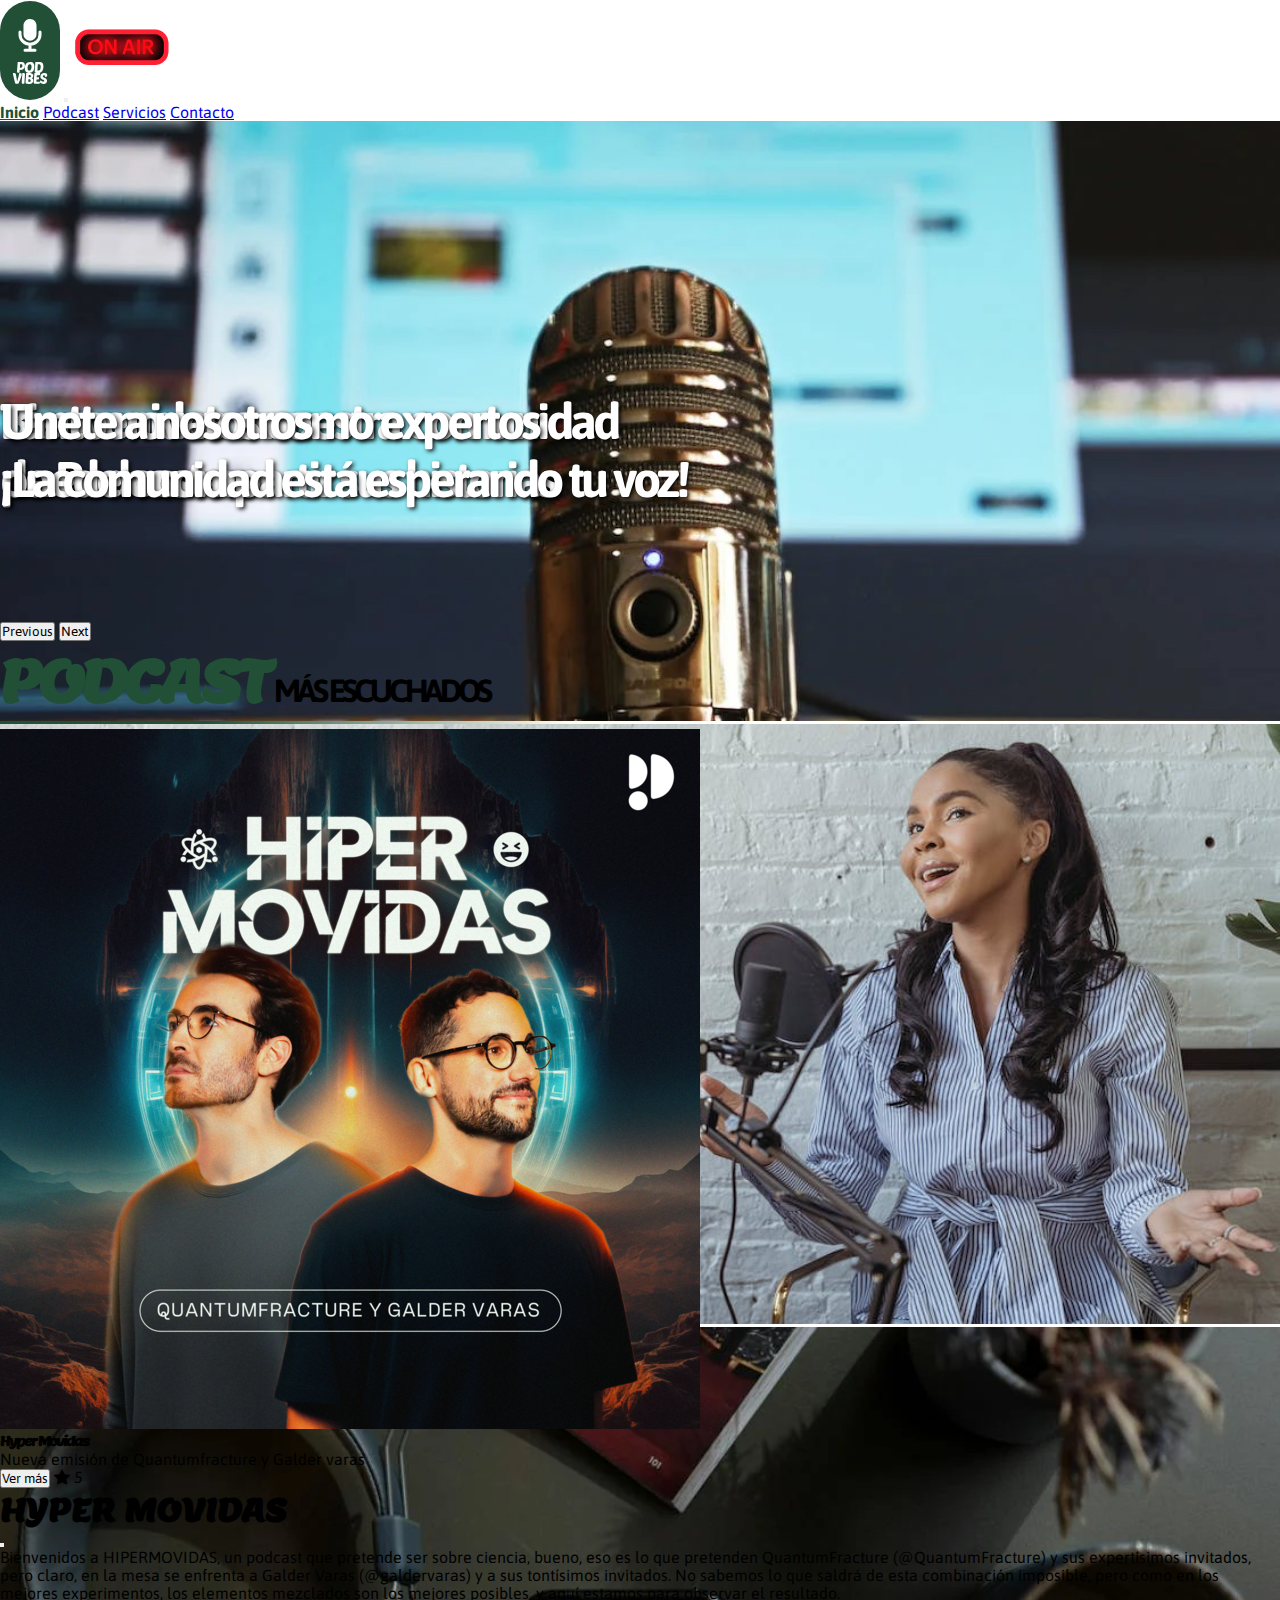
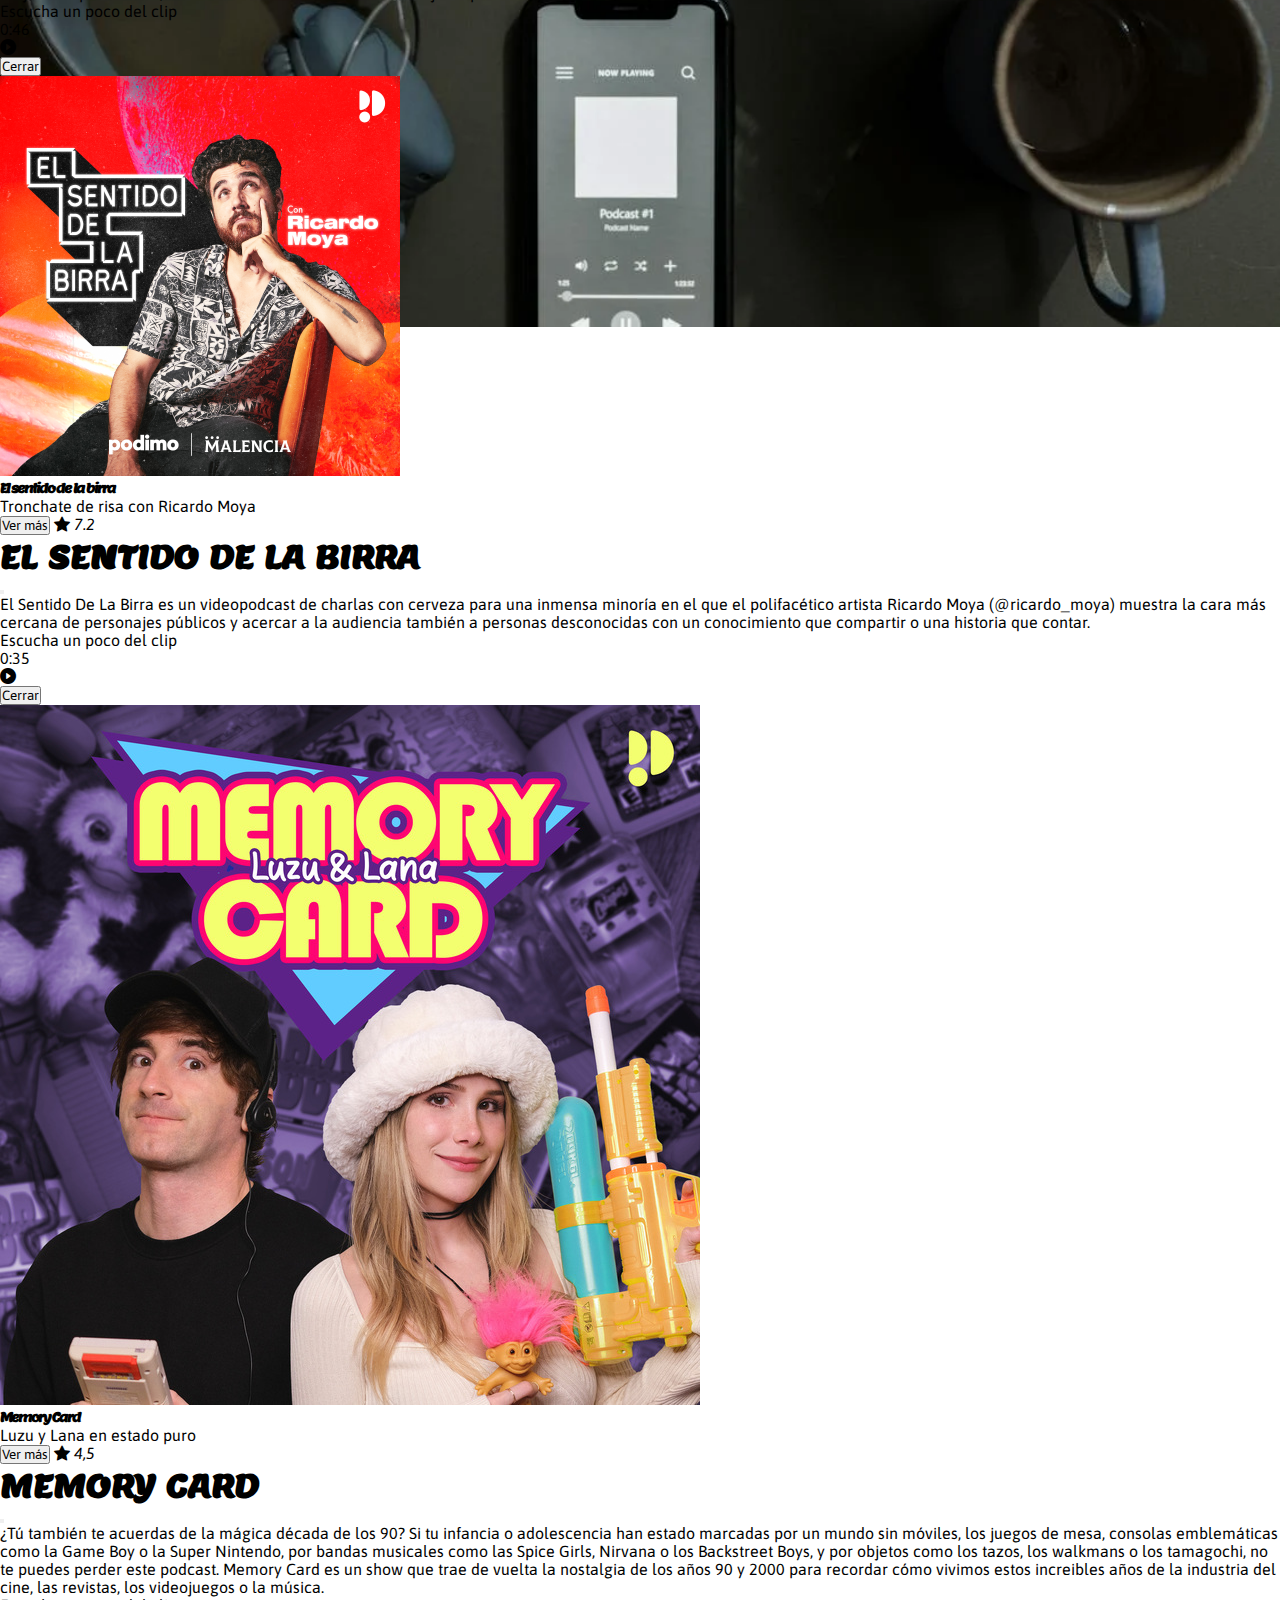
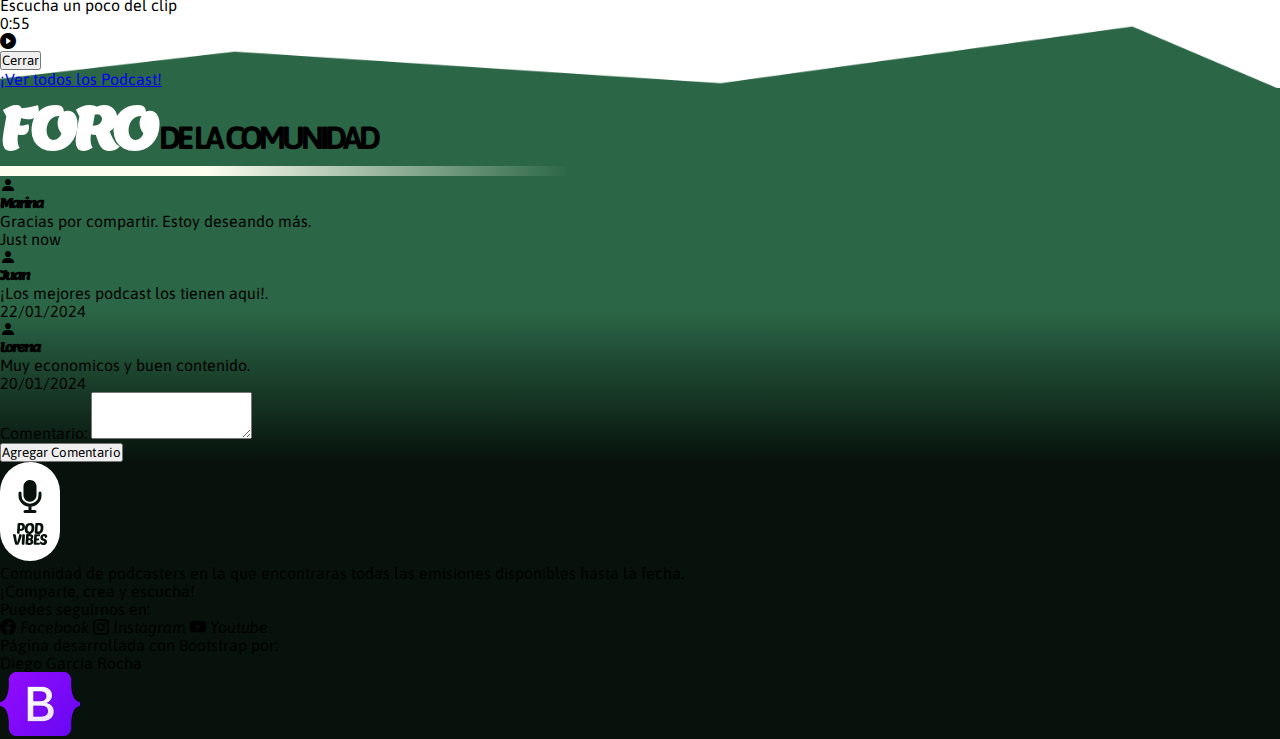
<file: index.html>
<!DOCTYPE html>

<head>
    <meta charset="UTF-8">
    <title>PodVibes</title>
    <link href="https://cdn.jsdelivr.net/npm/bootstrap@5.3.2/dist/css/bootstrap.min.css" rel="stylesheet"
        integrity="sha384-T3c6CoIi6uLrA9TneNEoa7RxnatzjcDSCmG1MXxSR1GAsXEV/Dwwykc2MPK8M2HN" crossorigin="anonymous">
    <script src="https://cdn.jsdelivr.net/npm/bootstrap@5.3.2/dist/js/bootstrap.bundle.min.js"
        integrity="sha384-C6RzsynM9kWDrMNeT87bh95OGNyZPhcTNXj1NW7RuBCsyN/o0jlpcV8Qyq46cDfL"
        crossorigin="anonymous"></script>
    <link rel="stylesheet" href="./css/styles.css">
    <link rel="preconnect" href="https://fonts.googleapis.com">
    <link rel="preconnect" href="https://fonts.gstatic.com" crossorigin>
    <link href="https://fonts.googleapis.com/css2?family=Asap:wght@200;400&display=swap" rel="stylesheet">
    <link rel="preconnect" href="https://fonts.googleapis.com">
    <link rel="preconnect" href="https://fonts.gstatic.com" crossorigin>
    <link href="https://fonts.googleapis.com/css2?family=Lemon&display=swap" rel="stylesheet">
    <link rel="stylesheet" href="https://cdn.jsdelivr.net/npm/bootstrap-icons@1.11.3/font/bootstrap-icons.min.css">
</head>

<body>
    <header>
        <!--Navbar-->
        <div class="container">
            <nav class="navbar navbar-expand-lg">
                <div class="container">
                    <a class="navbar-brand" href="#"><img src="./img/logo.svg" alt="Logo"></a>
                    <button class="navbar-toggler ms-auto" type="button" data-bs-toggle="collapse"
                        data-bs-target="#navbarNavAltMarkup" aria-controls="navbarNavAltMarkup" aria-expanded="false"
                        aria-label="Toggle navigation">
                        <span class="navbar-toggler-icon"></span>
                    </button>
                    <img class="on-air ms-5" src="./img/onair.gif" alt="On-Air">
                    <div class="collapse navbar-collapse" id="navbarNavAltMarkup">
                        <div class="navbar-nav ms-auto gap-3">
                            <a class="nav-link active" aria-current="page" href="#">Inicio</a>
                            <a class="nav-link" href="./html/podcast1.html">Podcast</a>
                            <a class="nav-link" href="./html/servicios.html">Servicios</a>
                            <a class="nav-link" href="./html/contacto.html">Contacto</a>
                        </div>
                    </div>
                </div>
            </nav>
            <!--Carousel, slider-->
            <div class="row justify-content-center mt-4">
                <div class="col-lg-12">
                    <div id="carouselExample" class="carousel slide">
                        <div class="carousel-inner mb-5">
                            <div class="carousel-item active">
                                <img src="./img/Podcast2.jpeg" class="d-block w-100" alt="carousel1">
                                <div class="carousel-caption text-center">
                                    <h5>Bienvenidos a nuestra comunidad
                                        <br> de Podcasters
                                    </h5>
                                </div>
                            </div>
                            <div class="carousel-item">
                                <img src="./img/Podcast1.jpeg" class="d-block w-100" alt="carousel2">
                                <div class="carousel-caption text-center">
                                    <h5>Tanto novatos como expertos
                                        <br> pueden compartir sus historias
                                    </h5>
                                </div>
                            </div>
                            <div class="carousel-item">
                                <img src="./img/Podcast3.jpeg" class="d-block w-100" alt="carousel3">
                                <div class="carousel-caption text-center">
                                    <h5>Unete a nosotros
                                        <br>¡La comunidad está esperando tu voz!
                                    </h5>
                                </div>
                            </div>
                        </div>
                        <button class="carousel-control-prev" type="button" data-bs-target="#carouselExample"
                            data-bs-slide="prev">
                            <span class="carousel-control-prev-icon" aria-hidden="true"></span>
                            <span class="visually-hidden">Previous</span>
                        </button>
                        <button class="carousel-control-next" type="button" data-bs-target="#carouselExample"
                            data-bs-slide="next">
                            <span class="carousel-control-next-icon" aria-hidden="true"></span>
                            <span class="visually-hidden">Next</span>
                        </button>
                    </div>
                </div>
            </div>
        </div>
    </header>

    <main>
        <!--SECCIÓN PODCAST MÁS ESCUCHADOS-->
        <section>
            <div class="container mt-5">
                <!--Título sección-->
                <div class="encabezado-podcast p-3">
                    <h1><span>PODCAST</span> MÁS ESCUCHADOS</h1>
                    <hr class="mb-5">
                </div>
                <div class="row row-cols-1 row-cols-md-2 row-cols-lg-3">
                    <!--Card 1-->
                    <div class="col mb-4">
                        <div class="card">
                            <img src="./img/card1.png" class="card-img-top" alt="Hyper movidas">
                            <div class="card-body">
                                <h5 class="card-title">Hyper Movidas</h5>
                                <p class="card-text"> Nueva emisión de Quantumfracture y Galder varas</p>
                                <div class="d-flex justify-content-between">
                                    <button class="btn btn-success" type="button" data-bs-toggle="modal"
                                        data-bs-target="#exampleModal">Ver más</button>
                                    <!--Tooltip-->
                                    <i class="bi bi-star-fill" data-bs-toggle="tooltip" data-bs-placement="top"
                                        title="¡Valoración de los usuarios!"> 5</i>
                                    <!-- MODAL -->
                                    <div class="modal fade" id="exampleModal" tabindex="-1"
                                        aria-labelledby="exampleModalLabel" aria-hidden="true">
                                        <div class="modal-dialog">
                                            <div class="modal-content">
                                                <div class="modal-header">
                                                    <h1 class="modal-title fs-5" id="exampleModalLabel">HYPER MOVIDAS
                                                    </h1>
                                                    <button type="button" class="btn-close" data-bs-dismiss="modal"
                                                        aria-label="Close"></button>
                                                </div>
                                                <div class="modal-body">
                                                    Bienvenidos a HIPERMOVIDAS, un podcast que pretende ser sobre
                                                    ciencia, bueno,
                                                    eso es lo que pretenden QuantumFracture (@QuantumFracture) y sus
                                                    expertísimos invitados,
                                                    pero claro, en la mesa se enfrenta a Galder Varas (@galdervaras) y a
                                                    sus tontísimos invitados.
                                                    No sabemos lo que saldrá de esta combinación imposible,
                                                    pero como en los mejores experimentos, los elementos mezclados son
                                                    los mejores posibles,
                                                    y aquí estamos para observar el resultado.
                                                    <div
                                                        class="card bg-body-secondary p-2 d-flex flex-row justify-content-between align-items-center mt-3">
                                                        <p class="text-center mt-2">Escucha un poco del clip</p>
                                                        <p class="text-center mt-2">0:46</p>
                                                        <i class="bi bi-play-circle-fill text-success display-6"></i>
                                                    </div>
                                                </div>
                                                <div class="modal-footer">
                                                    <button type="button" class="btn btn-secondary"
                                                        data-bs-dismiss="modal">Cerrar</button>
                                                </div>
                                            </div>
                                        </div>
                                    </div>
                                    <!--CIERRE MODAL-->
                                </div>
                            </div>
                        </div>
                    </div>
                    <!--Card 2-->
                    <div class="col mb-4">
                        <div class="card">
                            <img src="./img/card2.png" class="card-img-top" alt="El sentido de la birra">
                            <div class="card-body">
                                <h5 class="card-title">El sentido de la birra</h5>
                                <p class="card-text">Tronchate de risa con Ricardo Moya</p>
                                <div class="d-flex justify-content-between">
                                    <button class="btn btn-success" type="button" data-bs-toggle="modal"
                                        data-bs-target="#example2Modal">Ver más</button>
                                    <!--Tooltip-->
                                    <i class="bi bi-star-fill" data-bs-toggle="tooltip" data-bs-placement="top"
                                        title="¡Valoración de los usuarios!"> 7.2</i>
                                    <!-- MODAL -->
                                    <div class="modal fade" id="example2Modal" tabindex="-1"
                                        aria-labelledby="exampleModalLabel" aria-hidden="true">
                                        <div class="modal-dialog">
                                            <div class="modal-content">
                                                <div class="modal-header">
                                                    <h1 class="modal-title fs-5" id="exampleModalLabel">EL SENTIDO DE LA
                                                        BIRRA</h1>
                                                    <button type="button" class="btn-close" data-bs-dismiss="modal"
                                                        aria-label="Close"></button>
                                                </div>
                                                <div class="modal-body">
                                                    El Sentido De La Birra es un videopodcast de charlas con cerveza
                                                    para una inmensa minoría en el que el polifacético artista Ricardo
                                                    Moya (@ricardo_moya)
                                                    muestra la cara más cercana de personajes públicos y acercar a la
                                                    audiencia también a personas desconocidas con un conocimiento que
                                                    compartir o una historia que contar.
                                                    <div
                                                        class="card bg-body-secondary p-2 d-flex flex-row justify-content-between align-items-center mt-3">
                                                        <p class="text-center mt-2">Escucha un poco del clip</p>
                                                        <p class="text-center mt-2">0:35</p>
                                                        <i class="bi bi-play-circle-fill text-success display-6"></i>
                                                    </div>
                                                </div>
                                                <div class="modal-footer">
                                                    <button type="button" class="btn btn-secondary"
                                                        data-bs-dismiss="modal">Cerrar</button>
                                                </div>
                                            </div>
                                        </div>
                                    </div>
                                    <!--CIERRE MODAL-->
                                </div>
                            </div>
                        </div>
                    </div>
                    <!--Card 3-->
                    <div class="col mb-4">
                        <div class="card">
                            <img src="./img/card3.jpg" class="card-img-top" alt="Memory Card">
                            <div class="card-body">
                                <h5 class="card-title">Memory Card</h5>
                                <p class="card-text">Luzu y Lana en estado puro</p>
                                <div class="d-flex justify-content-between">
                                    <button class="btn btn-success" type="button" data-bs-toggle="modal"
                                        data-bs-target="#example3Modal">Ver más</button>
                                    <!--Tooltip-->
                                    <i class="bi bi-star-fill" data-bs-toggle="tooltip" data-bs-placement="top"
                                        title="¡Valoración de los usuarios!"> 4,5</i>
                                    <!-- MODAL -->
                                    <div class="modal fade" id="example3Modal" tabindex="-1"
                                        aria-labelledby="exampleModalLabel" aria-hidden="true">
                                        <div class="modal-dialog">
                                            <div class="modal-content">
                                                <div class="modal-header">
                                                    <h1 class="modal-title fs-5" id="exampleModalLabel">MEMORY CARD</h1>
                                                    <button type="button" class="btn-close" data-bs-dismiss="modal"
                                                        aria-label="Close"></button>
                                                </div>
                                                <div class="modal-body">
                                                    ¿Tú también te acuerdas de la mágica década de los 90? Si tu
                                                    infancia o adolescencia han estado marcadas por un mundo sin
                                                    móviles,
                                                    los juegos de mesa, consolas emblemáticas como la Game Boy o la
                                                    Super Nintendo, por bandas musicales como las Spice Girls, Nirvana o
                                                    los
                                                    Backstreet Boys, y por objetos como los tazos, los walkmans o los
                                                    tamagochi, no te puedes perder este podcast.
                                                    Memory Card es un show que trae de vuelta la nostalgia de los años
                                                    90 y 2000 para recordar cómo vivimos estos increibles años de la
                                                    industria del cine, las revistas,
                                                    los videojuegos o la música.
                                                    <div
                                                        class="card bg-body-secondary p-2 d-flex flex-row justify-content-between align-items-center mt-3">
                                                        <p class="text-center mt-2">Escucha un poco del clip</p>
                                                        <p class="text-center mt-2">0:55</p>
                                                        <i class="bi bi-play-circle-fill text-success display-6"></i>
                                                    </div>
                                                </div>
                                                <div class="modal-footer">
                                                    <button type="button" class="btn btn-secondary"
                                                        data-bs-dismiss="modal">Cerrar</button>
                                                </div>
                                            </div>
                                        </div>
                                    </div>
                                    <!--CIERRE MODAL-->
                                </div>
                            </div>
                        </div>
                        <!--Botón navegación galería-->
                    </div>
                    <a class="btn btn-outline-success w-25 mx-auto mb-5" href="./html/podcast1.html">¡Ver todos los
                        Podcast!</a>
                </div>
            </div>
        </section>

        <!--SECCIÓN FORO-->
        <section>
            <img class="fondo" src="./img/image.png" alt="fondo-foro">

            <div class="container-fluid p-4 foro">
                <div class="container encabezado-foro p-3">
                    <h1><span>FORO</span> DE LA COMUNIDAD</h1>
                    <hr class="mb-5">
                </div>
                <!--Contenedores de cards/comentarios-->
                <div class="container">
                    <div class="row">
                        <div class="col-md-7 mb-4 mx-auto">
                            <div class="card shadow">
                                <div class="card-body">
                                    <div class="title-foro d-flex gap-2 mb-2">
                                        <i class="bi bi-person-fill"></i>
                                        <h5 class="card-title">Marina</h5>
                                    </div>
                                    <div class="contenido-foro d-flex justify-content-between">
                                        <p class="card-text">Gracias por compartir. Estoy deseando más.</p>
                                        <p class="card-text text-secondary"> Just now</p>
                                    </div>
                                </div>
                            </div>
                        </div>
                        <div class="col-md-7 mb-4 mx-auto">
                            <div class="card shadow">
                                <div class="card-body">
                                    <div class="title-foro d-flex gap-2 mb-2">
                                        <i class="bi bi-person-fill"></i>
                                        <h5 class="card-title">Juan</h5>
                                    </div>
                                    <div class="contenido-foro d-flex justify-content-between">
                                        <p class="card-text">¡Los mejores podcast los tienen aqui!.</p>
                                        <p class="card-text text-secondary"> 22/01/2024</p>
                                    </div>
                                </div>
                            </div>
                        </div>
                        <div class="col-md-7 mb-4 mx-auto">
                            <div class="card shadow">
                                <div class="card-body">
                                    <div class="title-foro d-flex gap-2 mb-2">
                                        <i class="bi bi-person-fill"></i>
                                        <h5 class="card-title">Lorena</h5>
                                    </div>
                                    <div class="contenido-foro d-flex justify-content-between">
                                        <p class="card-text">Muy economicos y buen contenido.</p>
                                        <p class="card-text text-secondary"> 20/01/2024</p>
                                    </div>
                                </div>
                            </div>
                        </div>
                    </div>
                    <!--Agregar comentario-->
                    <div class="row">
                        <div class="col-md-6 mx-auto">
                            <form>
                                <div class="mb-3">
                                    <label for="comentario" class="form-label text-white">Comentario:</label>
                                    <textarea class="form-control" id="comentario" rows="3" required></textarea>
                                </div>
                                <button type="submit" class="btn btn-outline-light">Agregar Comentario</button>
                            </form>
                        </div>
                    </div>
                </div>
            </div>
        </section>
    </main>

    <!--FOOTER-->
    <footer class="p-5 text-white">
        <div class="container mt-5">
            <div class="row">
                <div class="col-md-4 logo-footer d-flex gap-4 align-items-center mb-3">
                    <img src="./img/logo-footer.svg" alt="Logo-footer">
                    <p>Comunidad de podcasters en la que encontraras
                        todas las emisiones disponibles hasta la fecha.
                        <br>
                        ¡Comparte, crea y escucha!
                    </p>
                </div>
                <div class="col-md-4 d-flex flex-column gap-2 align-items-center mb-4">
                    <p>Puedes seguirnos en:</p>
                    <i class="bi bi-facebook"> Facebook</i>
                    <i class="bi bi-instagram"> Instagram</i>
                    <i class="bi bi-youtube"> Youtube</i>
                </div>
                <div class="col-md-4 text-center">
                    <p>Página desarrollada con Bootstrap por:
                        <br>
                        Diego Garcia Rocha
                    </p>
                    <img style="width: 80px;" src="./img/Bootstrap_logo.svg.png" alt="">
                </div>
            </div>
        </div>
    </footer>
</body>

<script>
    // Inicializar los tooltips
    var tooltipTriggerList = [].slice.call(document.querySelectorAll('[data-bs-toggle="tooltip"]'));
    var tooltipList = tooltipTriggerList.map(function (tooltipTriggerEl) {
        return new bootstrap.Tooltip(tooltipTriggerEl);
    });
</script>


</html>
</file>
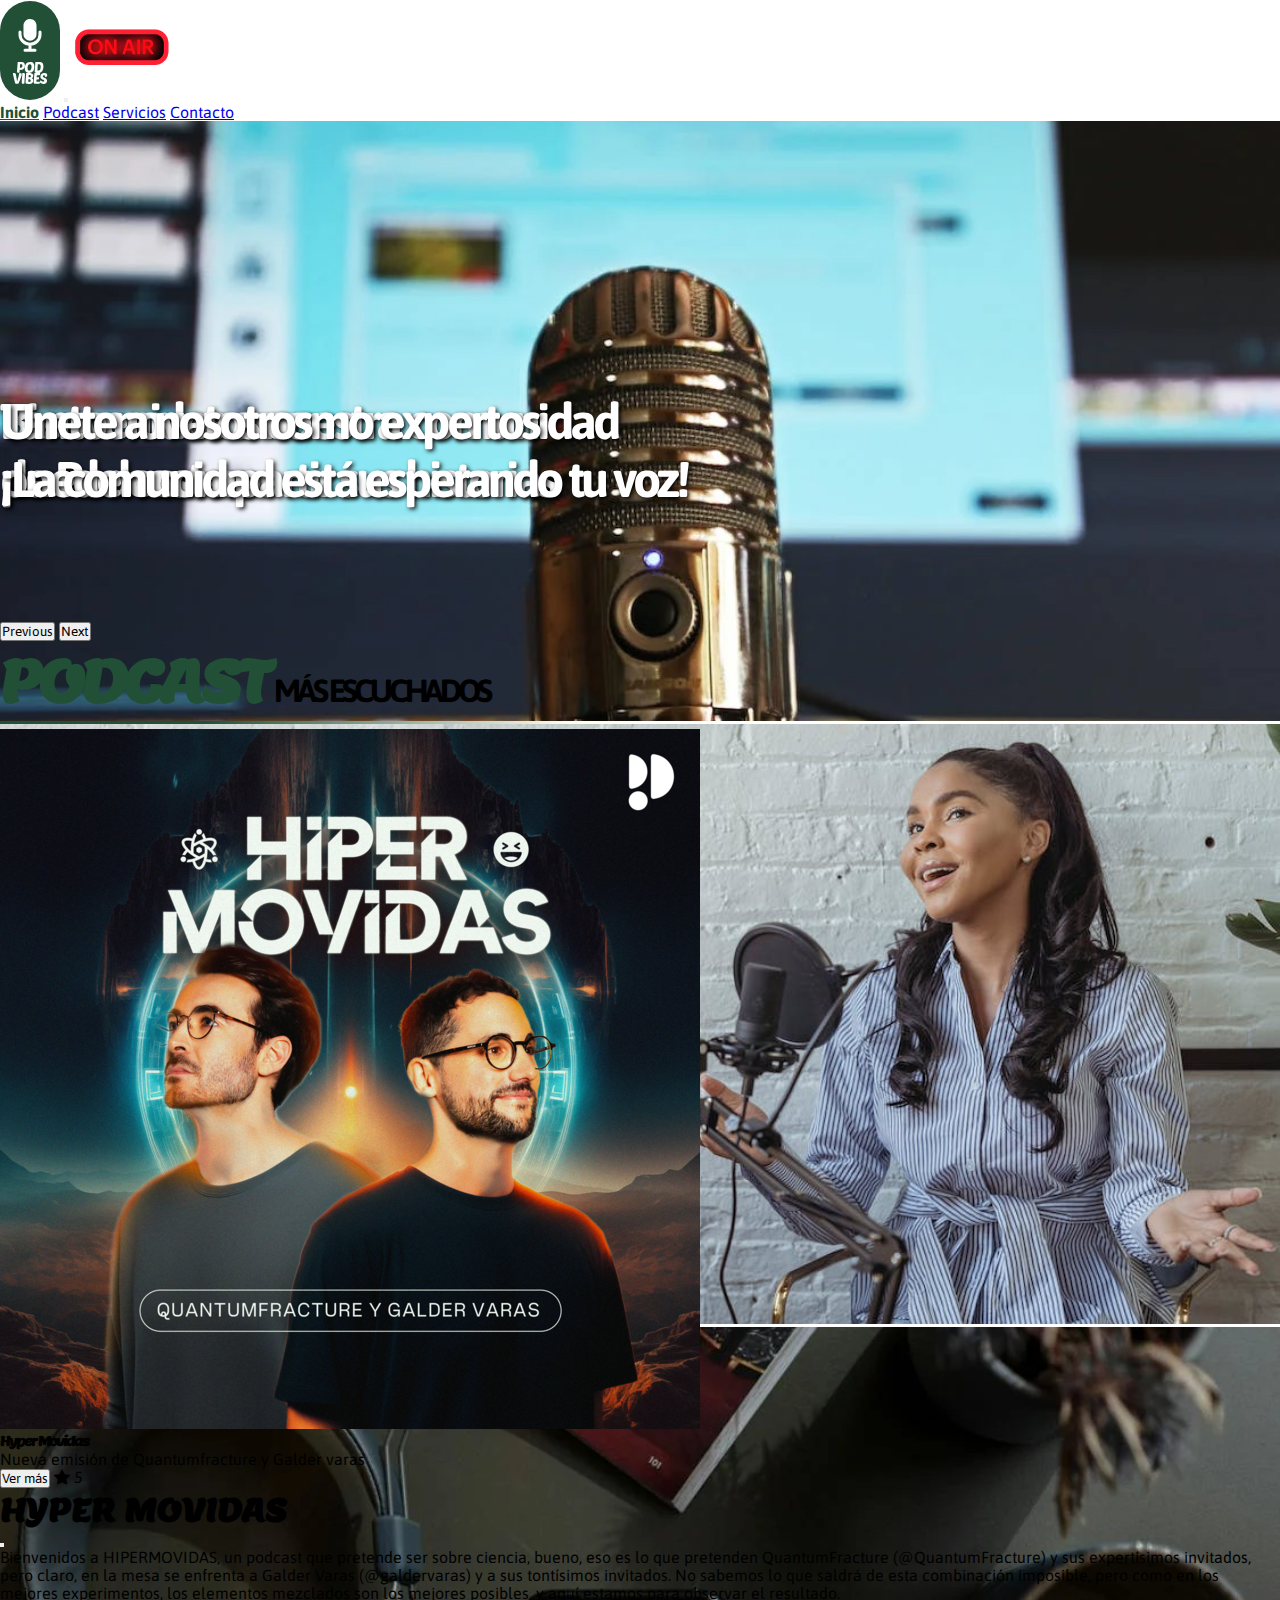
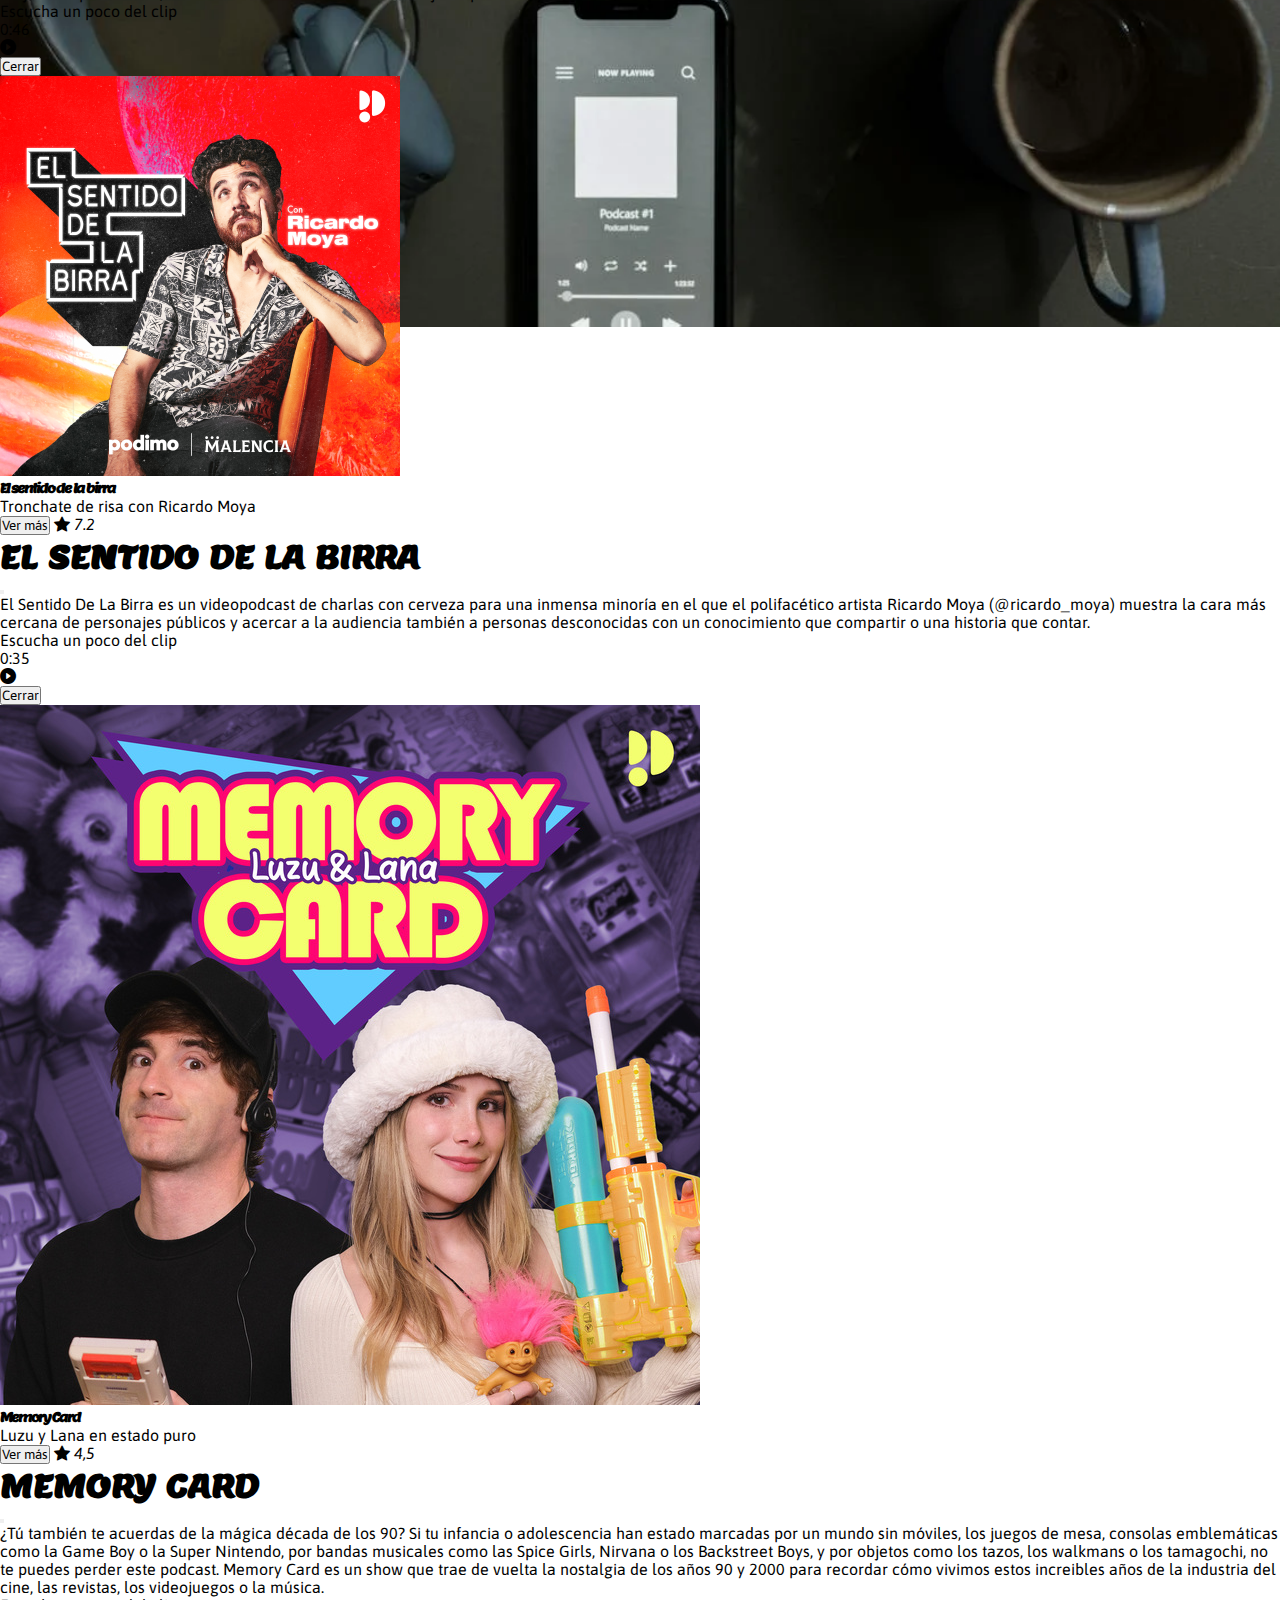
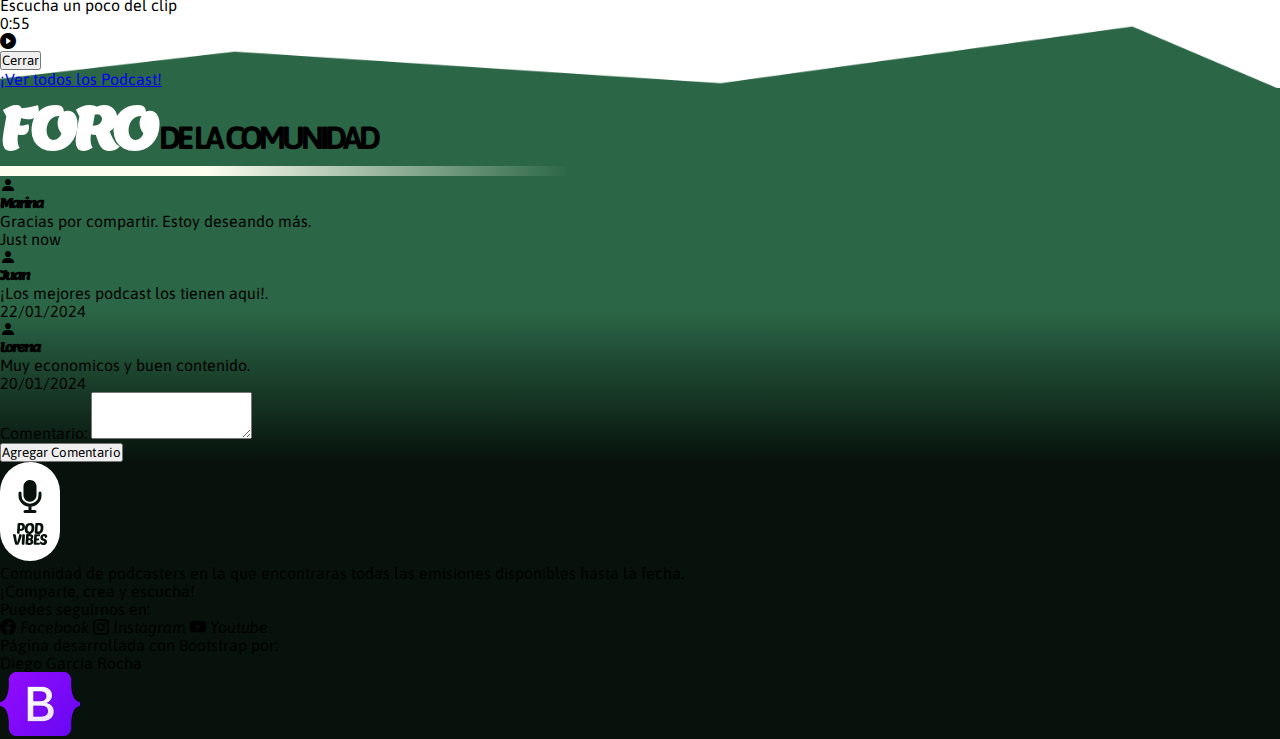
<file: html/index.html>
<!DOCTYPE html>

<head>
    <meta charset="UTF-8">
    <title>PodVibes</title>
    <link href="https://cdn.jsdelivr.net/npm/bootstrap@5.3.2/dist/css/bootstrap.min.css" rel="stylesheet"
        integrity="sha384-T3c6CoIi6uLrA9TneNEoa7RxnatzjcDSCmG1MXxSR1GAsXEV/Dwwykc2MPK8M2HN" crossorigin="anonymous">
    <script src="https://cdn.jsdelivr.net/npm/bootstrap@5.3.2/dist/js/bootstrap.bundle.min.js"
        integrity="sha384-C6RzsynM9kWDrMNeT87bh95OGNyZPhcTNXj1NW7RuBCsyN/o0jlpcV8Qyq46cDfL"
        crossorigin="anonymous"></script>
    <link rel="stylesheet" href="../css/styles.css">
    <link rel="preconnect" href="https://fonts.googleapis.com">
    <link rel="preconnect" href="https://fonts.gstatic.com" crossorigin>
    <link href="https://fonts.googleapis.com/css2?family=Asap:wght@200;400&display=swap" rel="stylesheet">
    <link rel="preconnect" href="https://fonts.googleapis.com">
    <link rel="preconnect" href="https://fonts.gstatic.com" crossorigin>
    <link href="https://fonts.googleapis.com/css2?family=Lemon&display=swap" rel="stylesheet">
    <link rel="stylesheet" href="https://cdn.jsdelivr.net/npm/bootstrap-icons@1.11.3/font/bootstrap-icons.min.css">
</head>

<body>
    <header>
        <!--Navbar-->
        <div class="container">
            <nav class="navbar navbar-expand-lg">
                <div class="container">
                    <a class="navbar-brand" href="#"><img src="../img/logo.svg" alt="Logo"></a>
                    <button class="navbar-toggler ms-auto" type="button" data-bs-toggle="collapse"
                        data-bs-target="#navbarNavAltMarkup" aria-controls="navbarNavAltMarkup" aria-expanded="false"
                        aria-label="Toggle navigation">
                        <span class="navbar-toggler-icon"></span>
                    </button>
                    <img class="on-air ms-5" src="../img/onair.gif" alt="On-Air">
                    <div class="collapse navbar-collapse" id="navbarNavAltMarkup">
                        <div class="navbar-nav ms-auto gap-3">
                            <a class="nav-link active" aria-current="page" href="#">Inicio</a>
                            <a class="nav-link" href="../html/podcast1.html">Podcast</a>
                            <a class="nav-link" href="../html/servicios.html">Servicios</a>
                            <a class="nav-link" href="../html/contacto.html">Contacto</a>
                        </div>
                    </div>
                </div>
            </nav>
            <!--Carousel, slider-->
            <div class="row justify-content-center mt-4">
                <div class="col-lg-12">
                    <div id="carouselExample" class="carousel slide">
                        <div class="carousel-inner mb-5">
                            <div class="carousel-item active">
                                <img src="../img/Podcast2.jpeg" class="d-block w-100" alt="carousel1">
                                <div class="carousel-caption text-center">
                                    <h5>Bienvenidos a nuestra comunidad
                                        <br> de Podcasters
                                    </h5>
                                </div>
                            </div>
                            <div class="carousel-item">
                                <img src="../img/Podcast1.jpeg" class="d-block w-100" alt="carousel2">
                                <div class="carousel-caption text-center">
                                    <h5>Tanto novatos como expertos
                                        <br> pueden compartir sus historias
                                    </h5>
                                </div>
                            </div>
                            <div class="carousel-item">
                                <img src="../img/Podcast3.jpeg" class="d-block w-100" alt="carousel3">
                                <div class="carousel-caption text-center">
                                    <h5>Unete a nosotros
                                        <br>¡La comunidad está esperando tu voz!
                                    </h5>
                                </div>
                            </div>
                        </div>
                        <button class="carousel-control-prev" type="button" data-bs-target="#carouselExample"
                            data-bs-slide="prev">
                            <span class="carousel-control-prev-icon" aria-hidden="true"></span>
                            <span class="visually-hidden">Previous</span>
                        </button>
                        <button class="carousel-control-next" type="button" data-bs-target="#carouselExample"
                            data-bs-slide="next">
                            <span class="carousel-control-next-icon" aria-hidden="true"></span>
                            <span class="visually-hidden">Next</span>
                        </button>
                    </div>
                </div>
            </div>
        </div>
    </header>

    <main>
        <!--SECCIÓN PODCAST MÁS ESCUCHADOS-->
        <section>
            <div class="container mt-5">
                <!--Título sección-->
                <div class="encabezado-podcast p-3">
                    <h1><span>PODCAST</span> MÁS ESCUCHADOS</h1>
                    <hr class="mb-5">
                </div>
                <div class="row row-cols-1 row-cols-md-2 row-cols-lg-3">
                    <!--Card 1-->
                    <div class="col mb-4">
                        <div class="card">
                            <img src="../img/card1.png" class="card-img-top" alt="Hyper movidas">
                            <div class="card-body">
                                <h5 class="card-title">Hyper Movidas</h5>
                                <p class="card-text"> Nueva emisión de Quantumfracture y Galder varas</p>
                                <div class="d-flex justify-content-between">
                                    <button class="btn btn-success" type="button" data-bs-toggle="modal"
                                        data-bs-target="#exampleModal">Ver más</button>
                                    <!--Tooltip-->
                                    <i class="bi bi-star-fill" data-bs-toggle="tooltip" data-bs-placement="top"
                                        title="¡Valoración de los usuarios!"> 5</i>
                                    <!-- MODAL -->
                                    <div class="modal fade" id="exampleModal" tabindex="-1"
                                        aria-labelledby="exampleModalLabel" aria-hidden="true">
                                        <div class="modal-dialog">
                                            <div class="modal-content">
                                                <div class="modal-header">
                                                    <h1 class="modal-title fs-5" id="exampleModalLabel">HYPER MOVIDAS
                                                    </h1>
                                                    <button type="button" class="btn-close" data-bs-dismiss="modal"
                                                        aria-label="Close"></button>
                                                </div>
                                                <div class="modal-body">
                                                    Bienvenidos a HIPERMOVIDAS, un podcast que pretende ser sobre
                                                    ciencia, bueno,
                                                    eso es lo que pretenden QuantumFracture (@QuantumFracture) y sus
                                                    expertísimos invitados,
                                                    pero claro, en la mesa se enfrenta a Galder Varas (@galdervaras) y a
                                                    sus tontísimos invitados.
                                                    No sabemos lo que saldrá de esta combinación imposible,
                                                    pero como en los mejores experimentos, los elementos mezclados son
                                                    los mejores posibles,
                                                    y aquí estamos para observar el resultado.
                                                    <div
                                                        class="card bg-body-secondary p-2 d-flex flex-row justify-content-between align-items-center mt-3">
                                                        <p class="text-center mt-2">Escucha un poco del clip</p>
                                                        <p class="text-center mt-2">0:46</p>
                                                        <i class="bi bi-play-circle-fill text-success display-6"></i>
                                                    </div>
                                                </div>
                                                <div class="modal-footer">
                                                    <button type="button" class="btn btn-secondary"
                                                        data-bs-dismiss="modal">Cerrar</button>
                                                </div>
                                            </div>
                                        </div>
                                    </div>
                                    <!--CIERRE MODAL-->
                                </div>
                            </div>
                        </div>
                    </div>
                    <!--Card 2-->
                    <div class="col mb-4">
                        <div class="card">
                            <img src="../img/card2.png" class="card-img-top" alt="El sentido de la birra">
                            <div class="card-body">
                                <h5 class="card-title">El sentido de la birra</h5>
                                <p class="card-text">Tronchate de risa con Ricardo Moya</p>
                                <div class="d-flex justify-content-between">
                                    <button class="btn btn-success" type="button" data-bs-toggle="modal"
                                        data-bs-target="#example2Modal">Ver más</button>
                                    <!--Tooltip-->
                                    <i class="bi bi-star-fill" data-bs-toggle="tooltip" data-bs-placement="top"
                                        title="¡Valoración de los usuarios!"> 7.2</i>
                                    <!-- MODAL -->
                                    <div class="modal fade" id="example2Modal" tabindex="-1"
                                        aria-labelledby="exampleModalLabel" aria-hidden="true">
                                        <div class="modal-dialog">
                                            <div class="modal-content">
                                                <div class="modal-header">
                                                    <h1 class="modal-title fs-5" id="exampleModalLabel">EL SENTIDO DE LA
                                                        BIRRA</h1>
                                                    <button type="button" class="btn-close" data-bs-dismiss="modal"
                                                        aria-label="Close"></button>
                                                </div>
                                                <div class="modal-body">
                                                    El Sentido De La Birra es un videopodcast de charlas con cerveza
                                                    para una inmensa minoría en el que el polifacético artista Ricardo
                                                    Moya (@ricardo_moya)
                                                    muestra la cara más cercana de personajes públicos y acercar a la
                                                    audiencia también a personas desconocidas con un conocimiento que
                                                    compartir o una historia que contar.
                                                    <div
                                                        class="card bg-body-secondary p-2 d-flex flex-row justify-content-between align-items-center mt-3">
                                                        <p class="text-center mt-2">Escucha un poco del clip</p>
                                                        <p class="text-center mt-2">0:35</p>
                                                        <i class="bi bi-play-circle-fill text-success display-6"></i>
                                                    </div>
                                                </div>
                                                <div class="modal-footer">
                                                    <button type="button" class="btn btn-secondary"
                                                        data-bs-dismiss="modal">Cerrar</button>
                                                </div>
                                            </div>
                                        </div>
                                    </div>
                                    <!--CIERRE MODAL-->
                                </div>
                            </div>
                        </div>
                    </div>
                    <!--Card 3-->
                    <div class="col mb-4">
                        <div class="card">
                            <img src="../img/card3.jpg" class="card-img-top" alt="Memory Card">
                            <div class="card-body">
                                <h5 class="card-title">Memory Card</h5>
                                <p class="card-text">Luzu y Lana en estado puro</p>
                                <div class="d-flex justify-content-between">
                                    <button class="btn btn-success" type="button" data-bs-toggle="modal"
                                        data-bs-target="#example3Modal">Ver más</button>
                                    <!--Tooltip-->
                                    <i class="bi bi-star-fill" data-bs-toggle="tooltip" data-bs-placement="top"
                                        title="¡Valoración de los usuarios!"> 4,5</i>
                                    <!-- MODAL -->
                                    <div class="modal fade" id="example3Modal" tabindex="-1"
                                        aria-labelledby="exampleModalLabel" aria-hidden="true">
                                        <div class="modal-dialog">
                                            <div class="modal-content">
                                                <div class="modal-header">
                                                    <h1 class="modal-title fs-5" id="exampleModalLabel">MEMORY CARD</h1>
                                                    <button type="button" class="btn-close" data-bs-dismiss="modal"
                                                        aria-label="Close"></button>
                                                </div>
                                                <div class="modal-body">
                                                    ¿Tú también te acuerdas de la mágica década de los 90? Si tu
                                                    infancia o adolescencia han estado marcadas por un mundo sin
                                                    móviles,
                                                    los juegos de mesa, consolas emblemáticas como la Game Boy o la
                                                    Super Nintendo, por bandas musicales como las Spice Girls, Nirvana o
                                                    los
                                                    Backstreet Boys, y por objetos como los tazos, los walkmans o los
                                                    tamagochi, no te puedes perder este podcast.
                                                    Memory Card es un show que trae de vuelta la nostalgia de los años
                                                    90 y 2000 para recordar cómo vivimos estos increibles años de la
                                                    industria del cine, las revistas,
                                                    los videojuegos o la música.
                                                    <div
                                                        class="card bg-body-secondary p-2 d-flex flex-row justify-content-between align-items-center mt-3">
                                                        <p class="text-center mt-2">Escucha un poco del clip</p>
                                                        <p class="text-center mt-2">0:55</p>
                                                        <i class="bi bi-play-circle-fill text-success display-6"></i>
                                                    </div>
                                                </div>
                                                <div class="modal-footer">
                                                    <button type="button" class="btn btn-secondary"
                                                        data-bs-dismiss="modal">Cerrar</button>
                                                </div>
                                            </div>
                                        </div>
                                    </div>
                                    <!--CIERRE MODAL-->
                                </div>
                            </div>
                        </div>
                        <!--Botón navegación galería-->
                    </div>
                    <a class="btn btn-outline-success w-25 mx-auto mb-5" href="../html/podcast1.html">¡Ver todos los
                        Podcast!</a>
                </div>
            </div>
        </section>

        <!--SECCIÓN FORO-->
        <section>
            <img class="fondo" src="../img/image.png" alt="fondo-foro">

            <div class="container-fluid p-4 foro">
                <div class="container encabezado-foro p-3">
                    <h1><span>FORO</span> DE LA COMUNIDAD</h1>
                    <hr class="mb-5">
                </div>
                <!--Contenedores de cards/comentarios-->
                <div class="container">
                    <div class="row">
                        <div class="col-md-7 mb-4 mx-auto">
                            <div class="card shadow">
                                <div class="card-body">
                                    <div class="title-foro d-flex gap-2 mb-2">
                                        <i class="bi bi-person-fill"></i>
                                        <h5 class="card-title">Marina</h5>
                                    </div>
                                    <div class="contenido-foro d-flex justify-content-between">
                                        <p class="card-text">Gracias por compartir. Estoy deseando más.</p>
                                        <p class="card-text text-secondary"> Just now</p>
                                    </div>
                                </div>
                            </div>
                        </div>
                        <div class="col-md-7 mb-4 mx-auto">
                            <div class="card shadow">
                                <div class="card-body">
                                    <div class="title-foro d-flex gap-2 mb-2">
                                        <i class="bi bi-person-fill"></i>
                                        <h5 class="card-title">Juan</h5>
                                    </div>
                                    <div class="contenido-foro d-flex justify-content-between">
                                        <p class="card-text">¡Los mejores podcast los tienen aqui!.</p>
                                        <p class="card-text text-secondary"> 22/01/2024</p>
                                    </div>
                                </div>
                            </div>
                        </div>
                        <div class="col-md-7 mb-4 mx-auto">
                            <div class="card shadow">
                                <div class="card-body">
                                    <div class="title-foro d-flex gap-2 mb-2">
                                        <i class="bi bi-person-fill"></i>
                                        <h5 class="card-title">Lorena</h5>
                                    </div>
                                    <div class="contenido-foro d-flex justify-content-between">
                                        <p class="card-text">Muy economicos y buen contenido.</p>
                                        <p class="card-text text-secondary"> 20/01/2024</p>
                                    </div>
                                </div>
                            </div>
                        </div>
                    </div>
                    <!--Agregar comentario-->
                    <div class="row">
                        <div class="col-md-6 mx-auto">
                            <form>
                                <div class="mb-3">
                                    <label for="comentario" class="form-label text-white">Comentario:</label>
                                    <textarea class="form-control" id="comentario" rows="3" required></textarea>
                                </div>
                                <button type="submit" class="btn btn-outline-light">Agregar Comentario</button>
                            </form>
                        </div>
                    </div>
                </div>
            </div>
        </section>
    </main>

    <!--FOOTER-->
    <footer class="p-5 text-white">
        <div class="container mt-5">
            <div class="row">
                <div class="col-md-4 logo-footer d-flex gap-4 align-items-center mb-3">
                    <img src="../img/logo-footer.svg" alt="Logo-footer">
                    <p>Comunidad de podcasters en la que encontraras
                        todas las emisiones disponibles hasta la fecha.
                        <br>
                        ¡Comparte, crea y escucha!
                    </p>
                </div>
                <div class="col-md-4 d-flex flex-column gap-2 align-items-center mb-4">
                    <p>Puedes seguirnos en:</p>
                    <i class="bi bi-facebook"> Facebook</i>
                    <i class="bi bi-instagram"> Instagram</i>
                    <i class="bi bi-youtube"> Youtube</i>
                </div>
                <div class="col-md-4 text-center">
                    <p>Página desarrollada con Bootstrap por:
                        <br>
                        Diego Garcia Rocha
                    </p>
                    <img style="width: 80px;" src="../img/Bootstrap_logo.svg.png" alt="">
                </div>
            </div>
        </div>
    </footer>
</body>

<script>
    // Inicializar los tooltips
    var tooltipTriggerList = [].slice.call(document.querySelectorAll('[data-bs-toggle="tooltip"]'));
    var tooltipList = tooltipTriggerList.map(function (tooltipTriggerEl) {
        return new bootstrap.Tooltip(tooltipTriggerEl);
    });
</script>


</html>
</file>
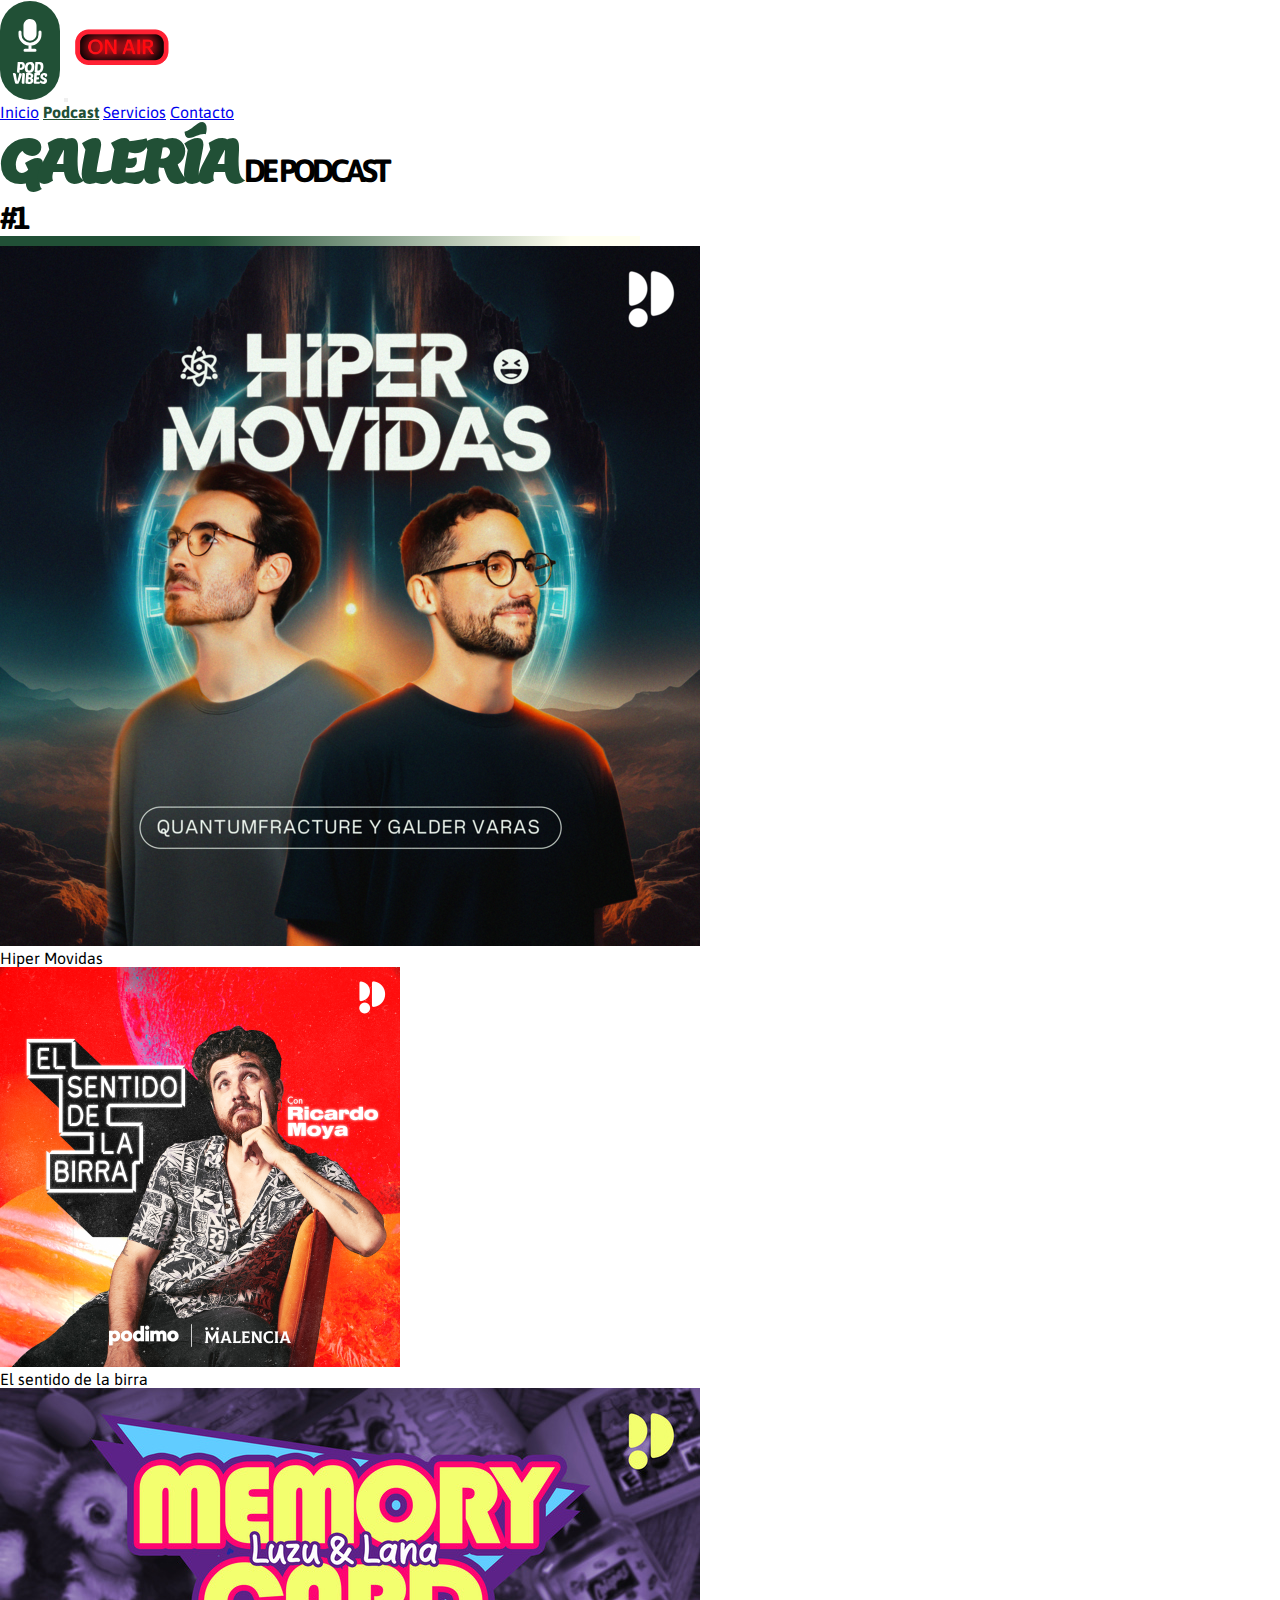
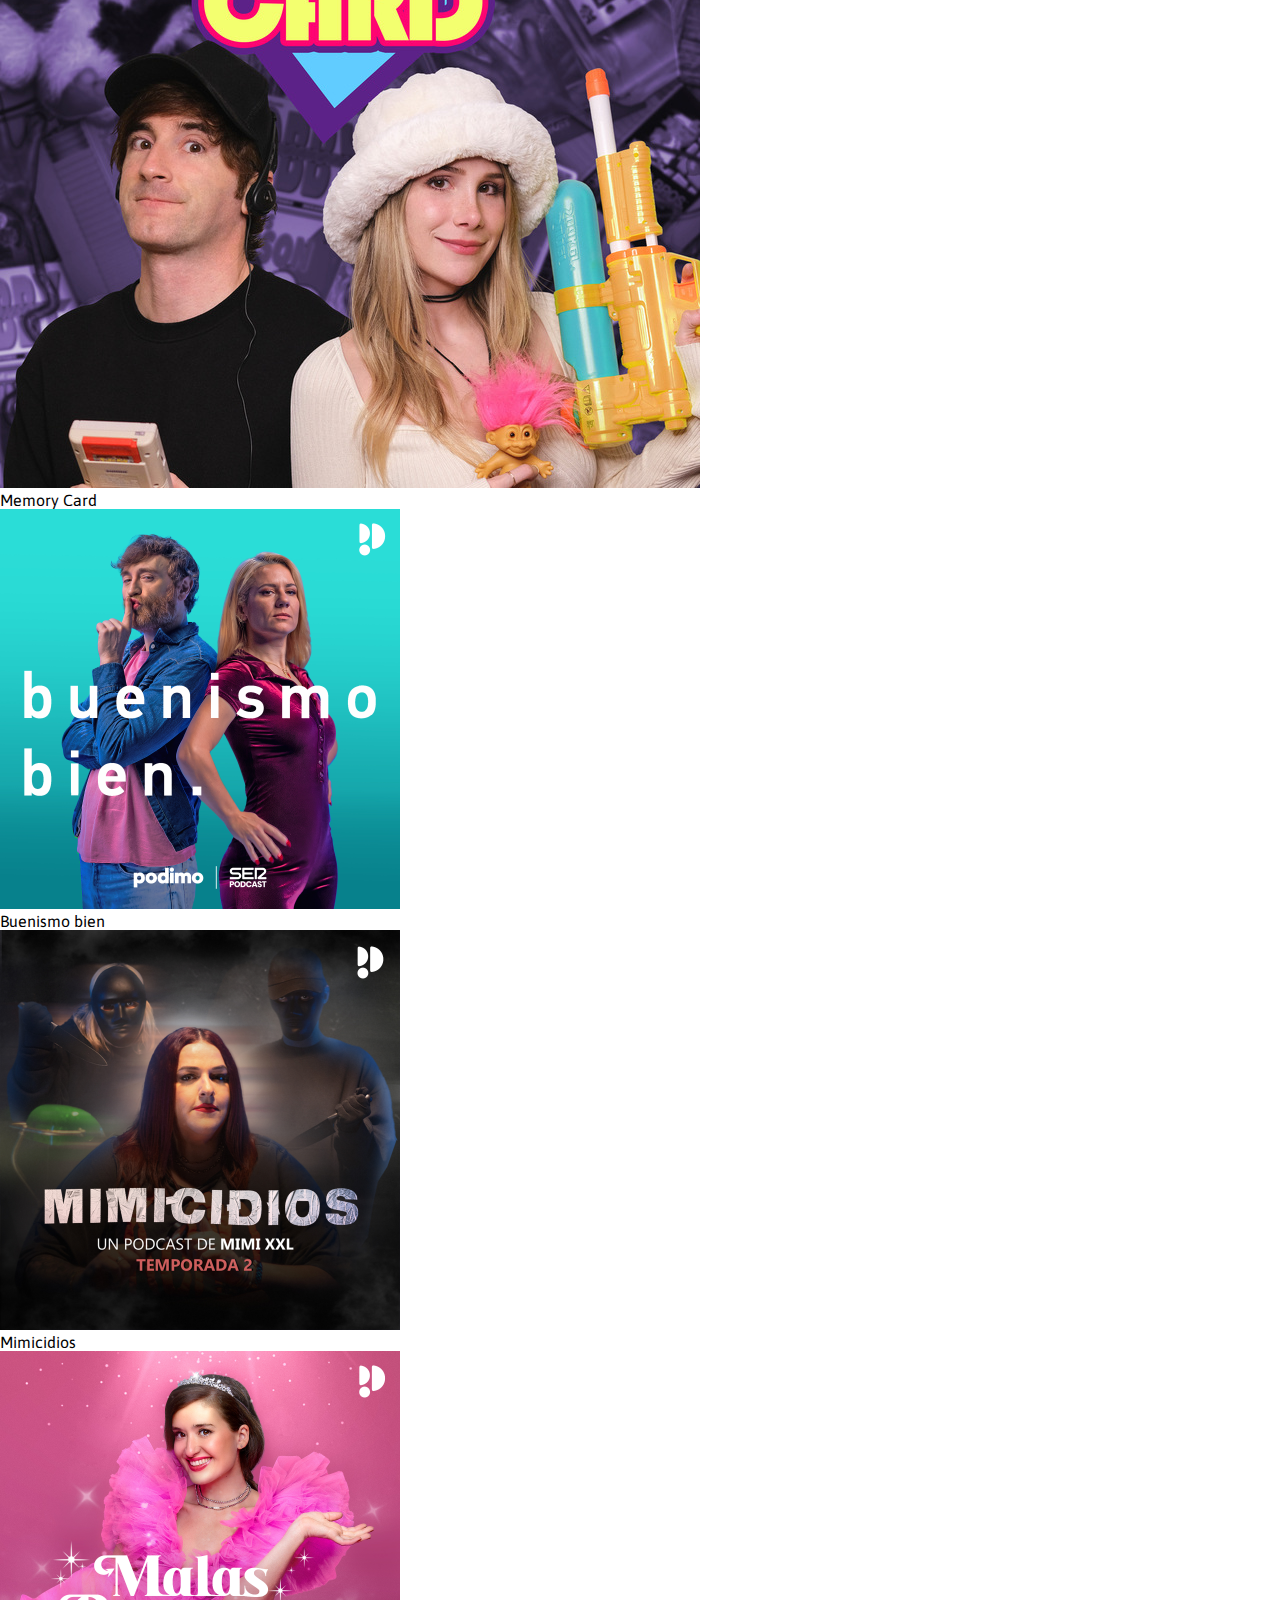
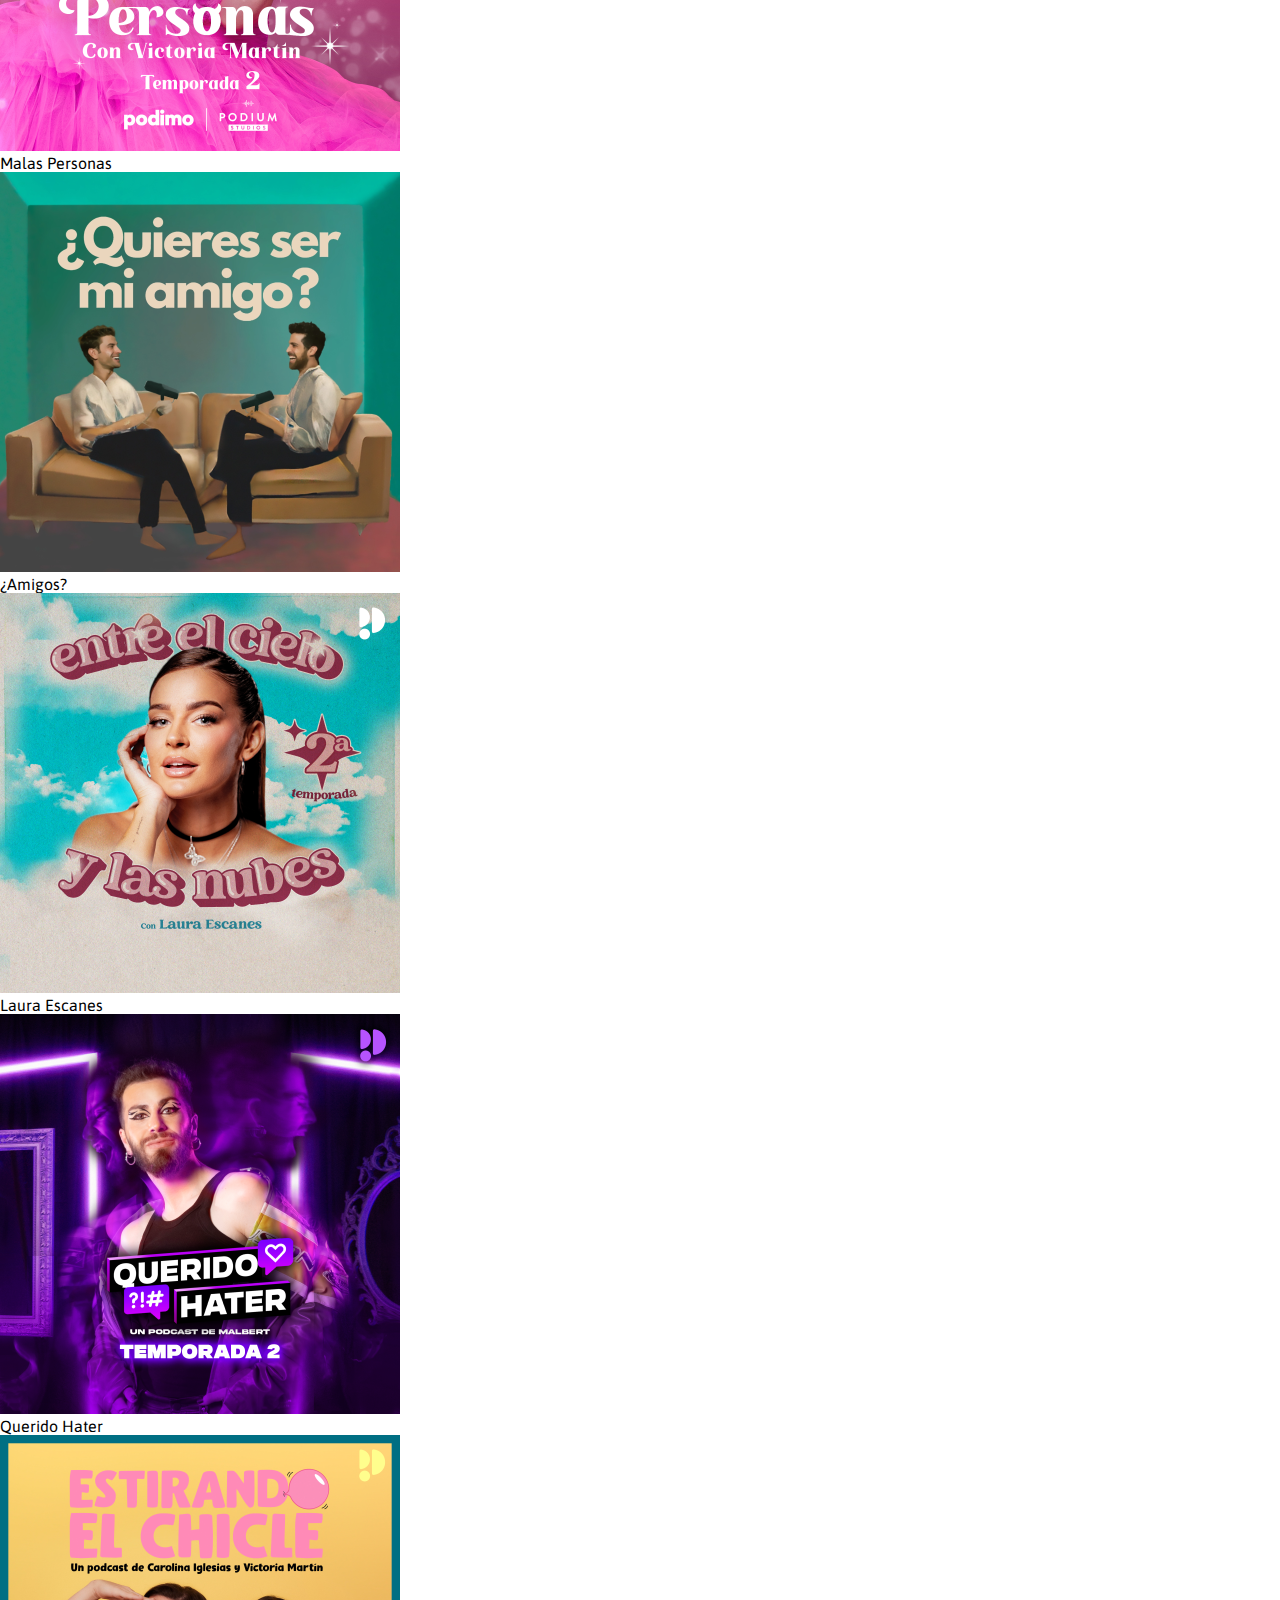
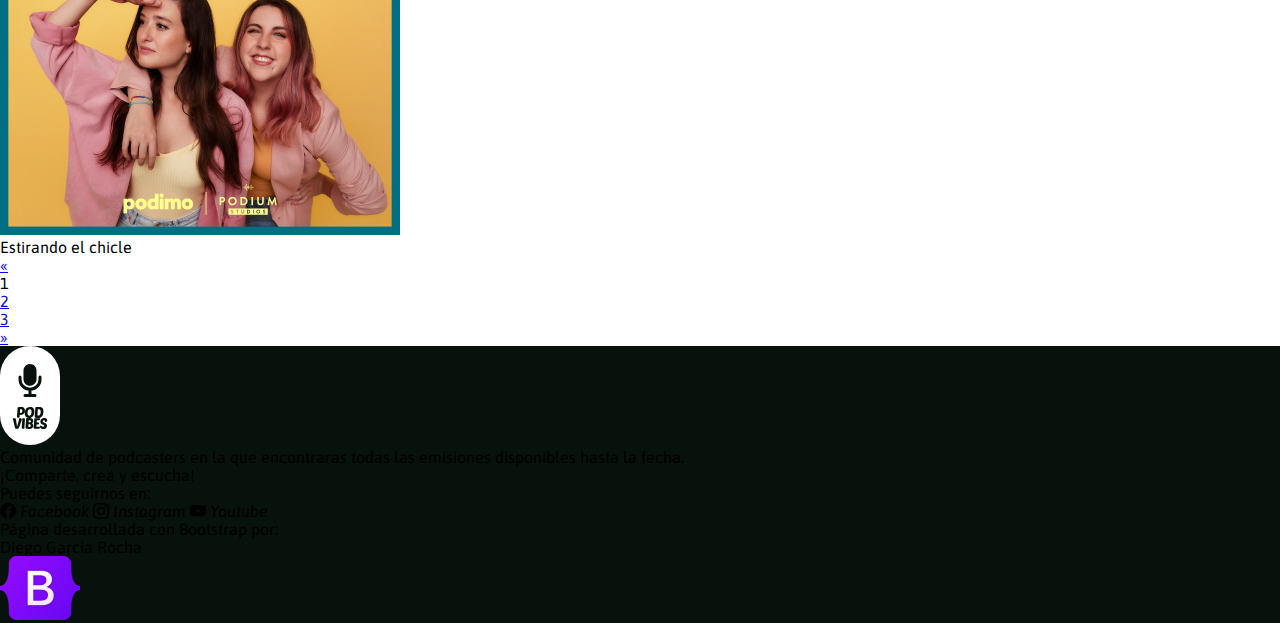
<file: html/podcast1.html>
<!DOCTYPE html>

<head>
    <meta charset="UTF-8">
    <title>PodVibes</title>
    <link href="https://cdn.jsdelivr.net/npm/bootstrap@5.3.2/dist/css/bootstrap.min.css" rel="stylesheet"
        integrity="sha384-T3c6CoIi6uLrA9TneNEoa7RxnatzjcDSCmG1MXxSR1GAsXEV/Dwwykc2MPK8M2HN" crossorigin="anonymous">
    <script src="https://cdn.jsdelivr.net/npm/bootstrap@5.3.2/dist/js/bootstrap.bundle.min.js"
        integrity="sha384-C6RzsynM9kWDrMNeT87bh95OGNyZPhcTNXj1NW7RuBCsyN/o0jlpcV8Qyq46cDfL"
        crossorigin="anonymous"></script>
    <link rel="stylesheet" href="../css/styles.css">
    <link rel="preconnect" href="https://fonts.googleapis.com">
    <link rel="preconnect" href="https://fonts.gstatic.com" crossorigin>
    <link href="https://fonts.googleapis.com/css2?family=Asap:wght@200;400&display=swap" rel="stylesheet">
    <link rel="preconnect" href="https://fonts.googleapis.com">
    <link rel="preconnect" href="https://fonts.gstatic.com" crossorigin>
    <link href="https://fonts.googleapis.com/css2?family=Lemon&display=swap" rel="stylesheet">
    <link rel="stylesheet" href="https://cdn.jsdelivr.net/npm/bootstrap-icons@1.11.3/font/bootstrap-icons.min.css">


</head>

<body>
    <header>
        <!--NAVBAR-->
        <div class="container">
            <nav class="navbar navbar-expand-lg">
                <div class="container">
                    <a class="navbar-brand" href="../html/index.html"><img src="../img/logo.svg" alt="Logo"></a>
                    <button class="navbar-toggler ms-auto" type="button" data-bs-toggle="collapse"
                        data-bs-target="#navbarNavAltMarkup" aria-controls="navbarNavAltMarkup" aria-expanded="false"
                        aria-label="Toggle navigation">
                        <span class="navbar-toggler-icon"></span>
                    </button>
                    <img class="on-air ms-5" src="../img/onair.gif" alt="On-Air">
                    <div class="collapse navbar-collapse" id="navbarNavAltMarkup">
                        <div class="navbar-nav ms-auto gap-3">
                            <a class="nav-link" href="../html/index.html">Inicio</a>
                            <a class="nav-link active" href="#">Podcast</a>
                            <a class="nav-link" href="../html/servicios.html">Servicios</a>
                            <a class="nav-link" href="../html/contacto.html">Contacto</a>
                        </div>
                    </div>
                </div>
            </nav>
    </header>

    <main>
        <!--GALERÍA1 10 PODCAST-->
        <div class="container mt-4">
            <div class="row">
                <div class="encabezado-podcast p-2">
                    <div class="d-flex justify-content-between">
                        <h1><span>GALERÍA</span> DE PODCAST</h1>
                        <h1>#1</h1>
                    </div>
                    <hr class="mb-5">
                </div>
                <div class="col-md-2">
                    <div class="card mb-3">
                        <img src="../img/card1.png" class="card-img" alt="card1">
                        <div class="card-body">
                            <p class="card-title fw-bold">Hiper Movidas</p>
                        </div>
                    </div>
                </div>
                <div class="col-md-2">
                    <div class="card mb-3">
                        <img src="../img/card2.png" class="card-img" alt="card1">
                        <div class="card-body">
                            <p class="card-title fw-bold">El sentido de la birra</p>
                        </div>
                    </div>
                </div>
                <div class="col-md-2">
                    <div class="card mb-3">
                        <img src="../img/card3.jpg" class="card-img" alt="card1">
                        <div class="card-body">
                            <p class="card-title fw-bold">Memory Card</p>
                        </div>
                    </div>
                </div>
                <div class="col-md-2">
                    <div class="card mb-3">
                        <img src="../img/card4.png" class="card-img" alt="card1">
                        <div class="card-body">
                            <p class="card-title fw-bold">Buenismo bien</p>
                        </div>
                    </div>
                </div>
                <div class="col-md-2">
                    <div class="card mb-3">
                        <img src="../img/card5.png" class="card-img" alt="card1">
                        <div class="card-body">
                            <p class="card-title fw-bold">Mimicidios</p>
                        </div>
                    </div>
                </div>
                <div class="col-md-2">
                    <div class="card mb-3">
                        <img src="../img/card6.png" class="card-img" alt="card1">
                        <div class="card-body">
                            <p class="card-title fw-bold">Malas Personas</p>
                        </div>
                    </div>
                </div>
                <div class="col-md-2">
                    <div class="card mb-3">
                        <img src="../img/card7.png" class="card-img" alt="card1">
                        <div class="card-body">
                            <p class="card-title fw-bold">¿Amigos?</p>
                        </div>
                    </div>
                </div>
                <div class="col-md-2">
                    <div class="card mb-3">
                        <img src="../img/card8.png" class="card-img" alt="card1">
                        <div class="card-body">
                            <p class="card-title fw-bold">Laura Escanes</p>
                        </div>
                    </div>
                </div>
                <div class="col-md-2">
                    <div class="card mb-3">
                        <img src="../img/card9.png" class="card-img" alt="card1">
                        <div class="card-body">
                            <p class="card-title fw-bold">Querido Hater</p>
                        </div>
                    </div>
                </div>
                <div class="col-md-2">
                    <div class="card mb-3">
                        <img src="../img/card10.png" class="card-img" alt="card1">
                        <div class="card-body">
                            <p class="card-title fw-bold">Estirando el chicle</p>
                        </div>
                    </div>
                </div>

                <!--PAGINACIÓN-->
                <nav class="d-flex justify-content-center p-3" aria-label="Page navigation example">
                    <ul class="pagination">
                        <li class="page-item">
                            <a class="page-link disabled" href="#" aria-label="Previous">
                                <span aria-hidden="true">&laquo;</span>
                            </a>
                        </li>
                        <li class="page-item"><a class="page-link active">1</a></li>
                        <li class="page-item"><a class="page-link" href="../html/podcast2.html">2</a></li>
                        <li class="page-item"><a class="page-link" href="../html/podcast3.html">3</a></li>
                        <li class="page-item">
                            <a class="page-link" href="../html/podcast2.html" aria-label="Next">
                                <span aria-hidden="true">&raquo;</span>
                            </a>
                        </li>
                    </ul>
                </nav>
    </main>

    <!--FOOTER-->
    <footer class="p-5 text-white">
        <div class="container mt-5">
            <div class="row">
                <div class="col-md-4 logo-footer d-flex gap-4 align-items-center mb-3">
                    <img src="../img/logo-footer.svg" alt="Logo-footer">
                    <p>Comunidad de podcasters en la que encontraras
                        todas las emisiones disponibles hasta la fecha.
                        <br>
                        ¡Comparte, crea y escucha!
                    </p>
                </div>
                <div class="col-md-4 d-flex flex-column gap-2 align-items-center mb-4">
                    <p>Puedes seguirnos en:</p>
                    <i class="bi bi-facebook"> Facebook</i>
                    <i class="bi bi-instagram"> Instagram</i>
                    <i class="bi bi-youtube"> Youtube</i>
                </div>
                <div class="col-md-4 text-center">
                    <p>Página desarrollada con Bootstrap por:
                        <br>
                        Diego Garcia Rocha
                    </p>
                    <img style="width: 80px;" src="../img/Bootstrap_logo.svg.png" alt="">
                </div>
            </div>
        </div>
    </footer>
</body>

</html>
</file>
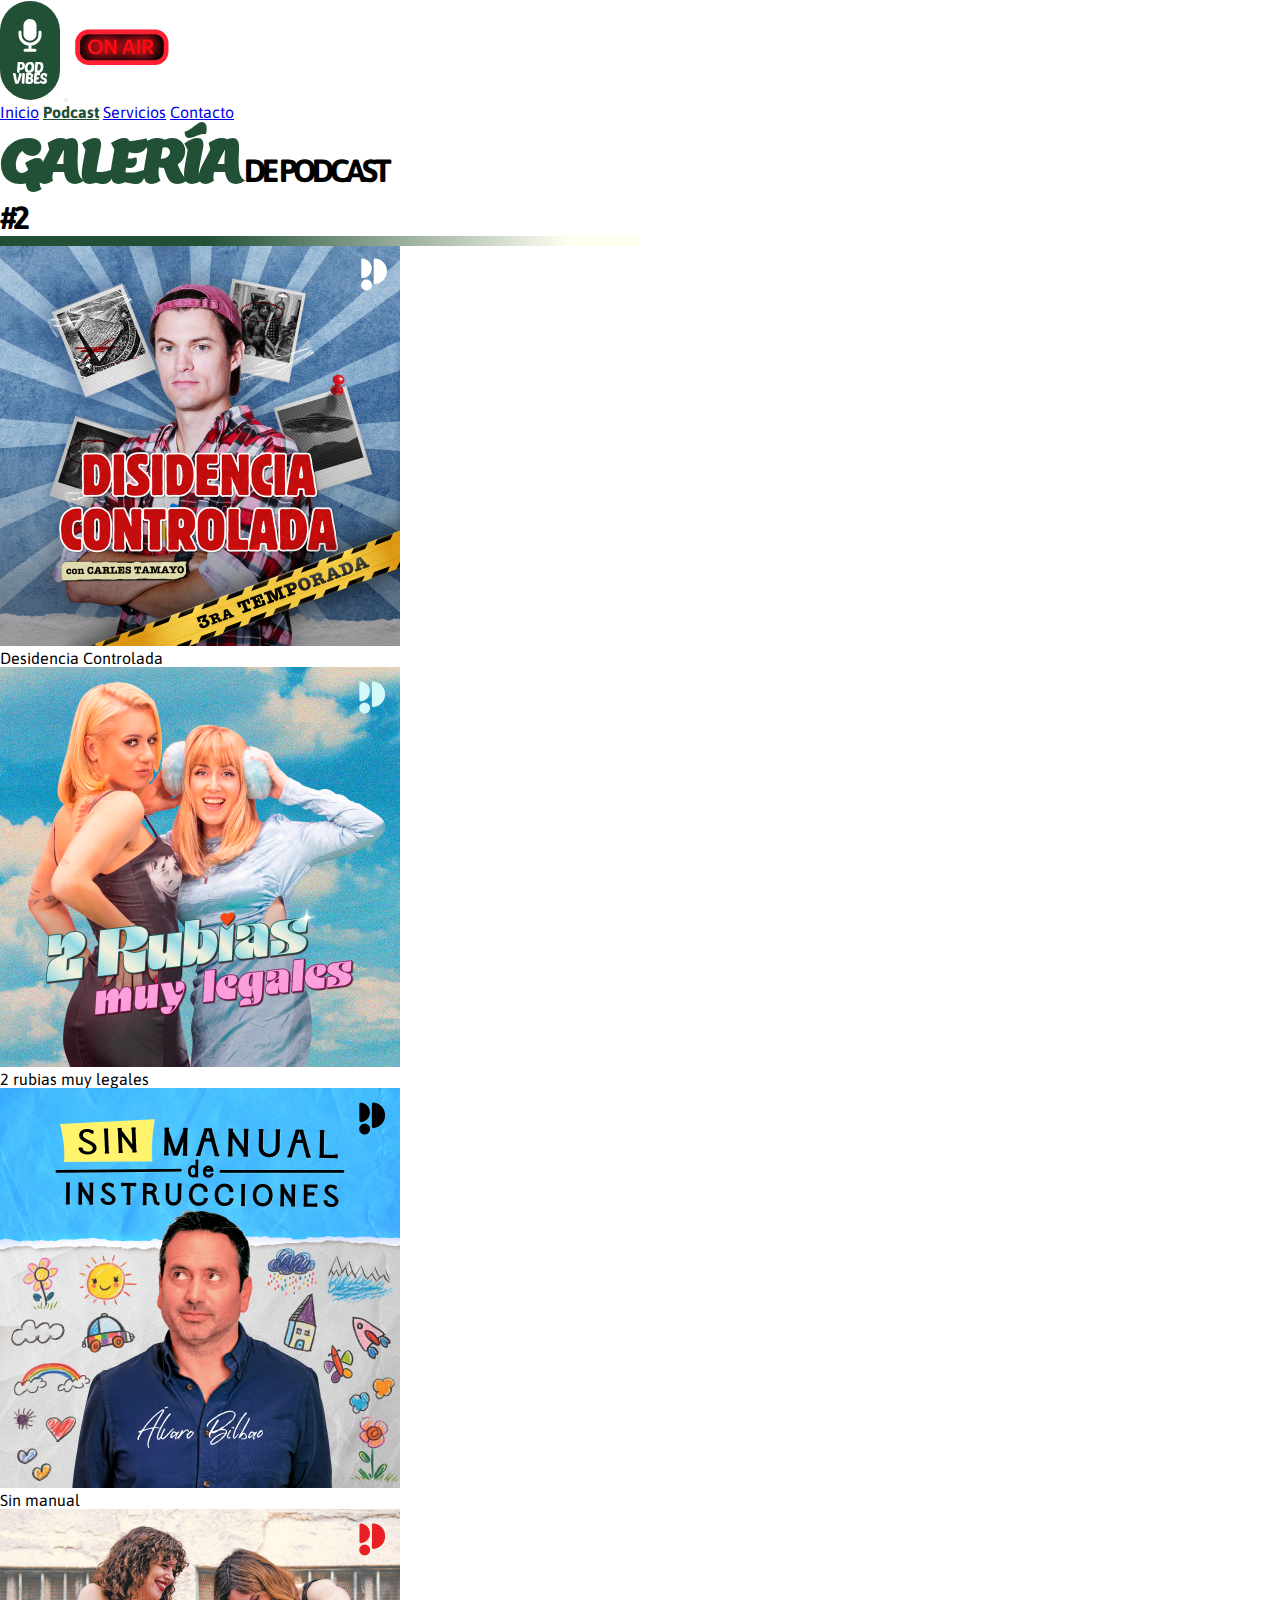
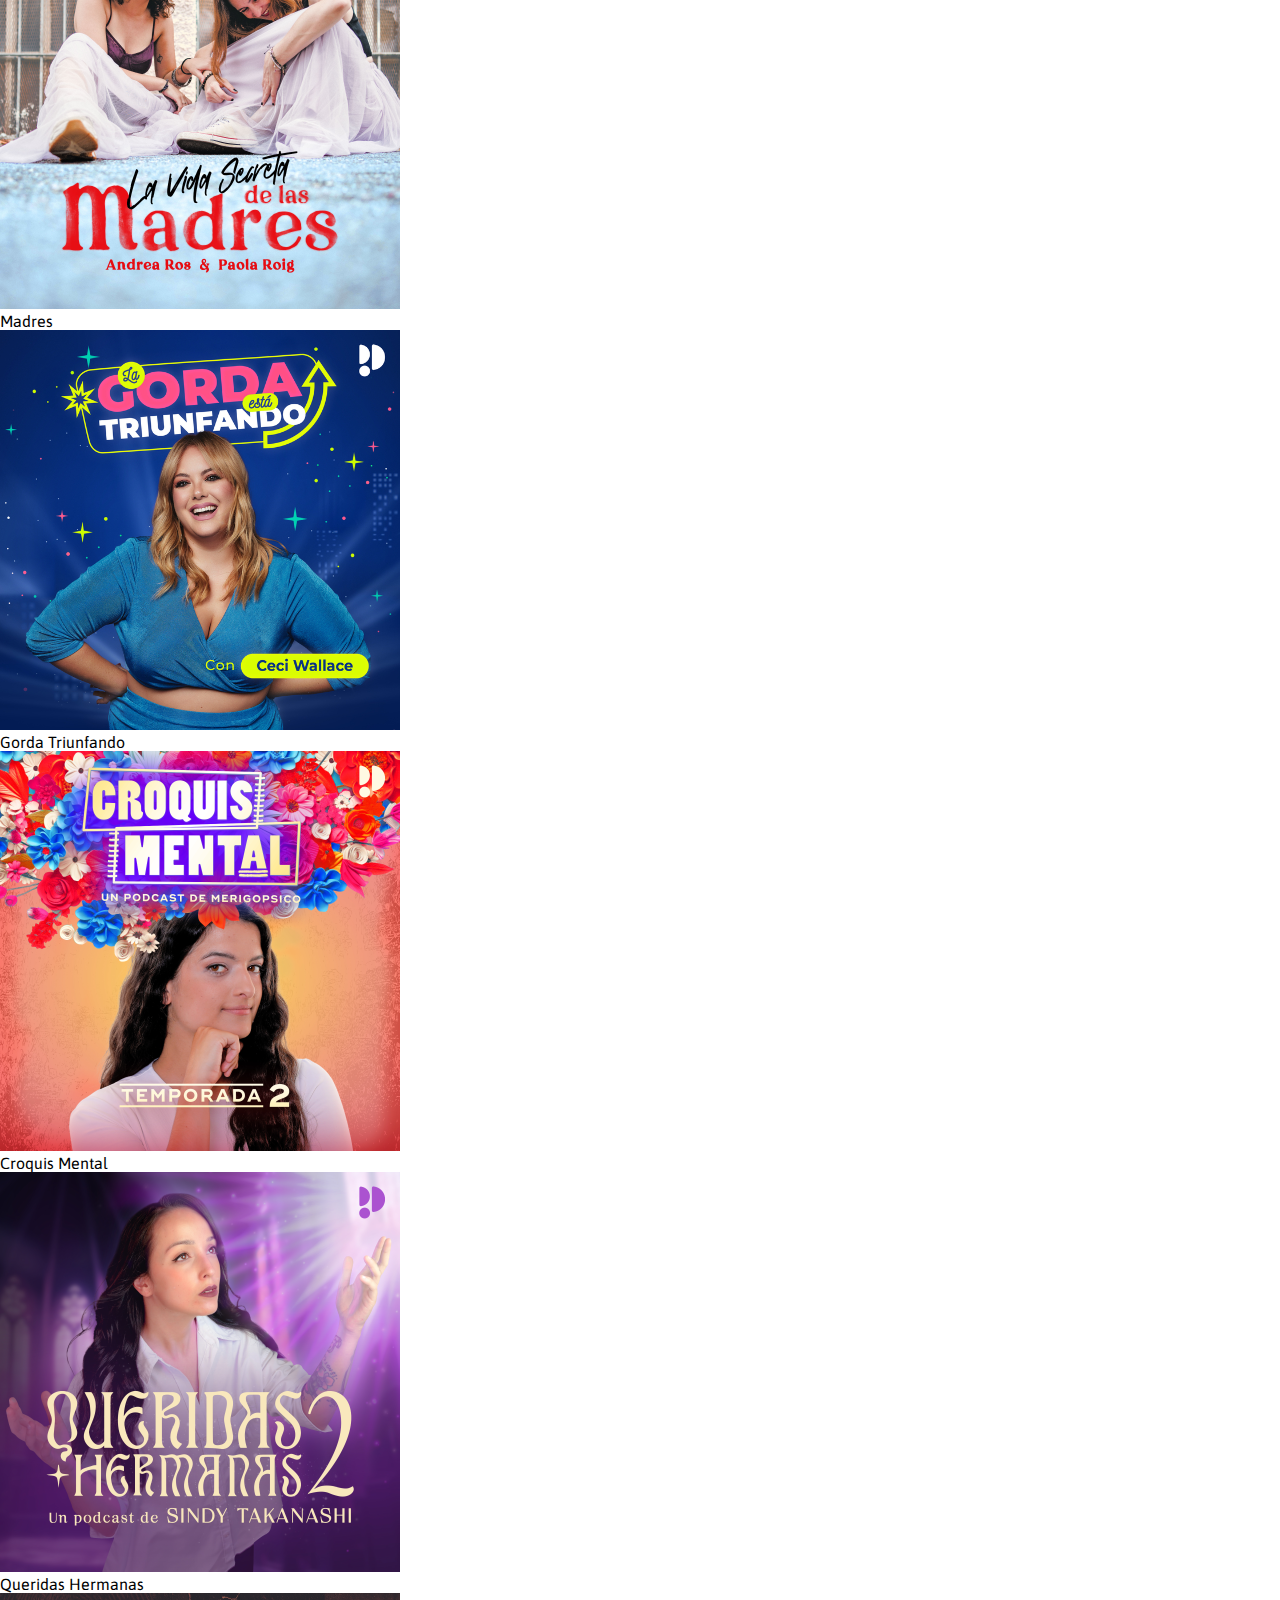
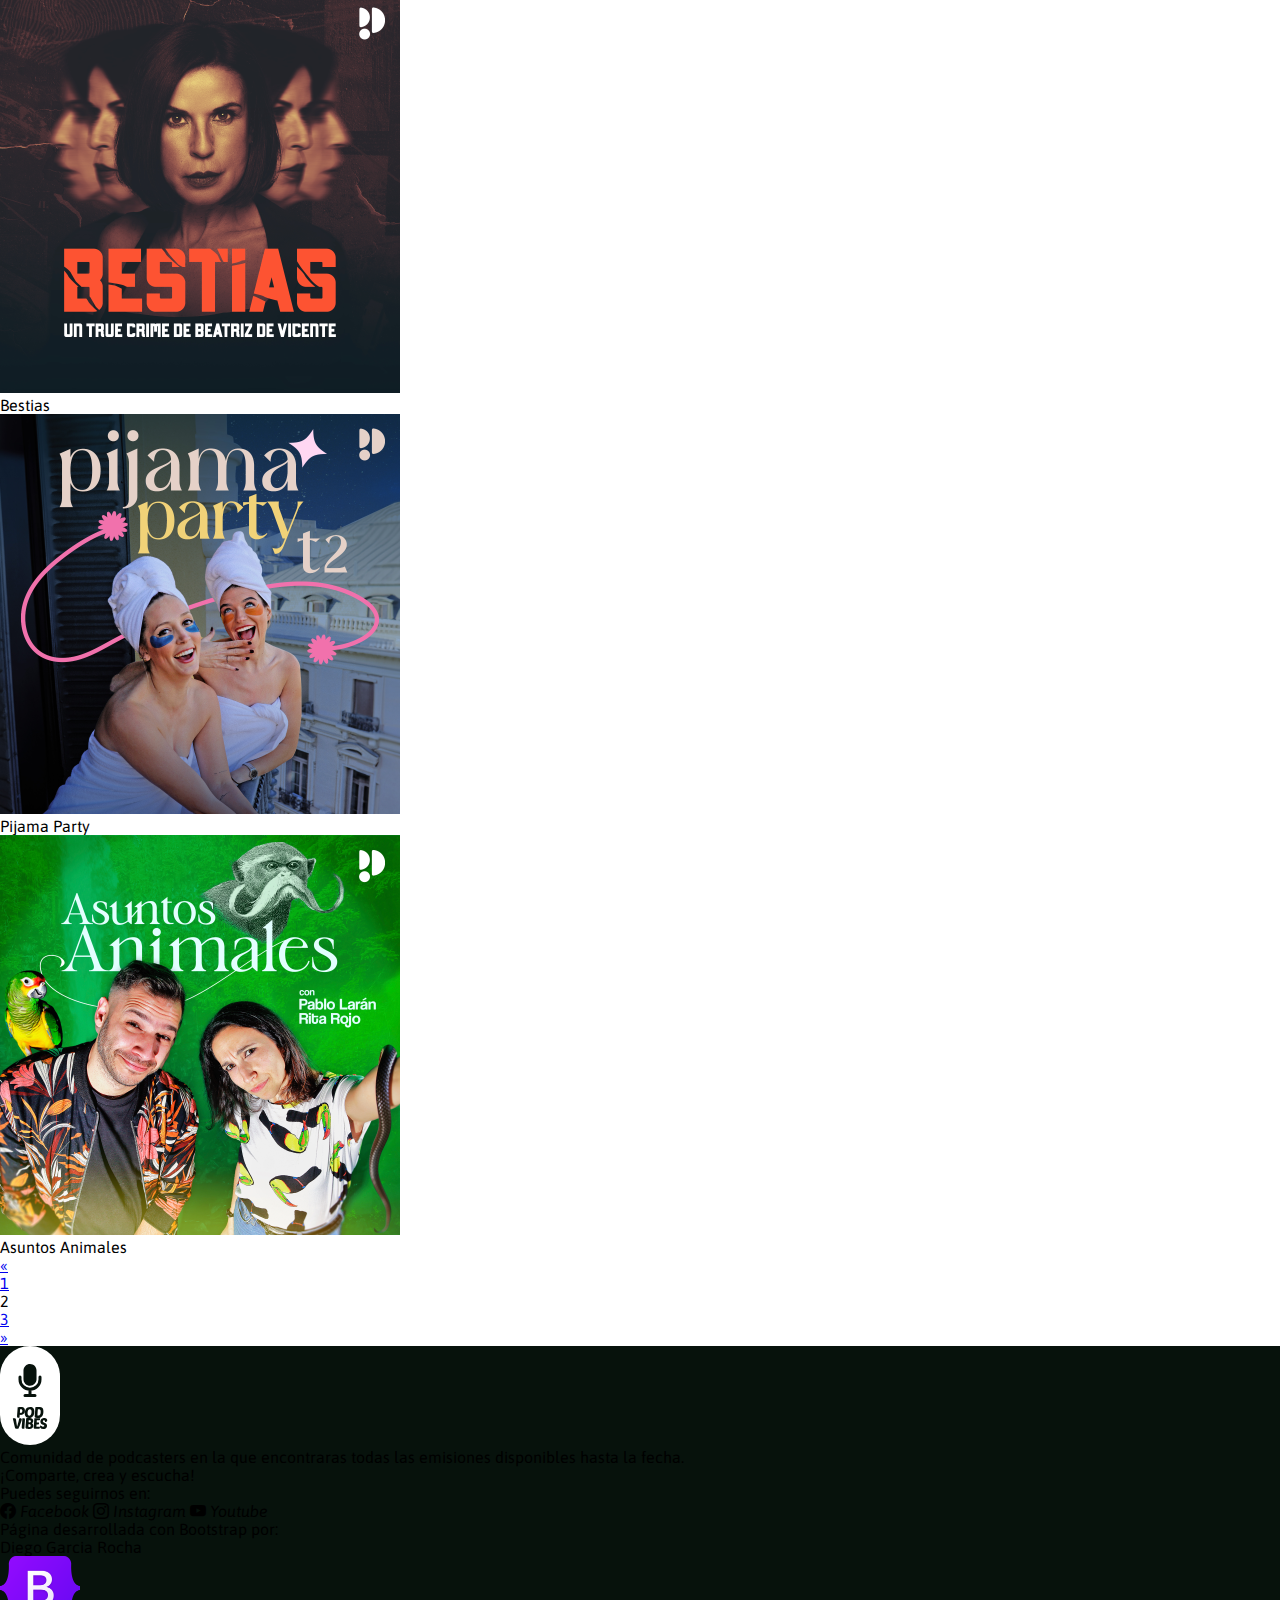
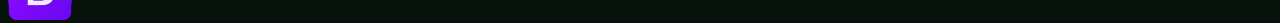
<file: html/podcast2.html>
<!DOCTYPE html>

<head>
    <meta charset="UTF-8">
    <title>PodVibes</title>
    <link href="https://cdn.jsdelivr.net/npm/bootstrap@5.3.2/dist/css/bootstrap.min.css" rel="stylesheet"
        integrity="sha384-T3c6CoIi6uLrA9TneNEoa7RxnatzjcDSCmG1MXxSR1GAsXEV/Dwwykc2MPK8M2HN" crossorigin="anonymous">
    <script src="https://cdn.jsdelivr.net/npm/bootstrap@5.3.2/dist/js/bootstrap.bundle.min.js"
        integrity="sha384-C6RzsynM9kWDrMNeT87bh95OGNyZPhcTNXj1NW7RuBCsyN/o0jlpcV8Qyq46cDfL"
        crossorigin="anonymous"></script>
    <link rel="stylesheet" href="../css/styles.css">
    <link rel="preconnect" href="https://fonts.googleapis.com">
    <link rel="preconnect" href="https://fonts.gstatic.com" crossorigin>
    <link href="https://fonts.googleapis.com/css2?family=Asap:wght@200;400&display=swap" rel="stylesheet">
    <link rel="preconnect" href="https://fonts.googleapis.com">
    <link rel="preconnect" href="https://fonts.gstatic.com" crossorigin>
    <link href="https://fonts.googleapis.com/css2?family=Lemon&display=swap" rel="stylesheet">
    <link rel="stylesheet" href="https://cdn.jsdelivr.net/npm/bootstrap-icons@1.11.3/font/bootstrap-icons.min.css">


</head>

<body>
    <header>
        <!--NAVBAR-->
        <div class="container">
            <nav class="navbar navbar-expand-lg">
                <div class="container">
                    <a class="navbar-brand" href="../html/index.html"><img src="../img/logo.svg" alt="Logo"></a>
                    <button class="navbar-toggler ms-auto" type="button" data-bs-toggle="collapse"
                        data-bs-target="#navbarNavAltMarkup" aria-controls="navbarNavAltMarkup" aria-expanded="false"
                        aria-label="Toggle navigation">
                        <span class="navbar-toggler-icon"></span>
                    </button>
                    <img class="on-air ms-5" src="../img/onair.gif" alt="On-Air">
                    <div class="collapse navbar-collapse" id="navbarNavAltMarkup">
                        <div class="navbar-nav ms-auto gap-3">
                            <a class="nav-link" href="../html/index.html">Inicio</a>
                            <a class="nav-link active" href="#">Podcast</a>
                            <a class="nav-link" href="../html/servicios.html">Servicios</a>
                            <a class="nav-link" href="../html/contacto.html">Contacto</a>
                        </div>
                    </div>
                </div>
            </nav>
    </header>

    <main>
        <!--GALERÍA2 10 PODCAST-->
        <div class="container mt-4">
            <div class="row">
                <div class="encabezado-podcast p-2">
                    <div class="d-flex justify-content-between">
                        <h1><span>GALERÍA</span> DE PODCAST</h1>
                        <h1>#2</h1>
                    </div>
                    <hr class="mb-5">
                </div>
                <div class="col-md-2">
                    <div class="card mb-3">
                        <img src="../img/card11.png" class="card-img" alt="card1">
                        <div class="card-body">
                            <p class="card-title fw-bold">Desidencia Controlada</p>
                        </div>
                    </div>
                </div>
                <div class="col-md-2">
                    <div class="card mb-3">
                        <img src="../img/card12.png" class="card-img" alt="card1">
                        <div class="card-body">
                            <p class="card-title fw-bold">2 rubias muy legales</p>
                        </div>
                    </div>
                </div>
                <div class="col-md-2">
                    <div class="card mb-3">
                        <img src="../img/card13.png" class="card-img" alt="card1">
                        <div class="card-body">
                            <p class="card-title fw-bold">Sin manual</p>
                        </div>
                    </div>
                </div>
                <div class="col-md-2">
                    <div class="card mb-3">
                        <img src="../img/card14.png" class="card-img" alt="card1">
                        <div class="card-body">
                            <p class="card-title fw-bold">Madres</p>
                        </div>
                    </div>
                </div>
                <div class="col-md-2">
                    <div class="card mb-3">
                        <img src="../img/card15.png" class="card-img" alt="card1">
                        <div class="card-body">
                            <p class="card-title fw-bold">Gorda Triunfando</p>
                        </div>
                    </div>
                </div>
                <div class="col-md-2">
                    <div class="card mb-3">
                        <img src="../img/card16.png" class="card-img" alt="card1">
                        <div class="card-body">
                            <p class="card-title fw-bold">Croquis Mental</p>
                        </div>
                    </div>
                </div>
                <div class="col-md-2">
                    <div class="card mb-3">
                        <img src="../img/card17.png" class="card-img" alt="card1">
                        <div class="card-body">
                            <p class="card-title fw-bold">Queridas Hermanas</p>
                        </div>
                    </div>
                </div>
                <div class="col-md-2">
                    <div class="card mb-3">
                        <img src="../img/card18.png" class="card-img" alt="card1">
                        <div class="card-body">
                            <p class="card-title fw-bold">Bestias</p>
                        </div>
                    </div>
                </div>
                <div class="col-md-2">
                    <div class="card mb-3">
                        <img src="../img/card19.png" class="card-img" alt="card1">
                        <div class="card-body">
                            <p class="card-title fw-bold">Pijama Party</p>
                        </div>
                    </div>
                </div>
                <div class="col-md-2">
                    <div class="card mb-3">
                        <img src="../img/card20.png" class="card-img" alt="card1">
                        <div class="card-body">
                            <p class="card-title fw-bold">Asuntos Animales</p>
                        </div>
                    </div>
                </div>
                
                <!--PAGINACIÓN-->
                <nav class="d-flex justify-content-center p-3" aria-label="Page navigation example">
                    <ul class="pagination">
                        <li class="page-item">
                            <a class="page-link" href="../html/podcast1.html" aria-label="Previous">
                                <span aria-hidden="true">&laquo;</span>
                            </a>
                        </li>
                        <li class="page-item"><a class="page-link" href="../html/podcast1.html">1</a></li>
                        <li class="page-item"><a class="page-link active">2</a></li>
                        <li class="page-item"><a class="page-link" href="../html/podcast3.html">3</a></li>
                        <li class="page-item">
                            <a class="page-link" href="../html/podcast3.html" aria-label="Next">
                                <span aria-hidden="true">&raquo;</span>
                            </a>
                        </li>
                    </ul>
                </nav>
    </main>

    <!--FOOTER-->
    <footer class="p-5 text-white">
        <div class="container mt-5">
            <div class="row">
                <div class="col-md-4 logo-footer d-flex gap-4 align-items-center mb-3">
                    <img src="../img/logo-footer.svg" alt="Logo-footer">
                    <p>Comunidad de podcasters en la que encontraras
                        todas las emisiones disponibles hasta la fecha.
                        <br>
                        ¡Comparte, crea y escucha!
                    </p>
                </div>
                <div class="col-md-4 d-flex flex-column gap-2 align-items-center mb-4">
                    <p>Puedes seguirnos en:</p>
                    <i class="bi bi-facebook"> Facebook</i>
                    <i class="bi bi-instagram"> Instagram</i>
                    <i class="bi bi-youtube"> Youtube</i>
                </div>
                <div class="col-md-4 text-center">
                    <p>Página desarrollada con Bootstrap por:
                        <br>
                        Diego Garcia Rocha
                    </p>
                    <img style="width: 80px;" src="../img/Bootstrap_logo.svg.png" alt="">
                </div>
            </div>
        </div>
    </footer>
</body>

</html>
</file>
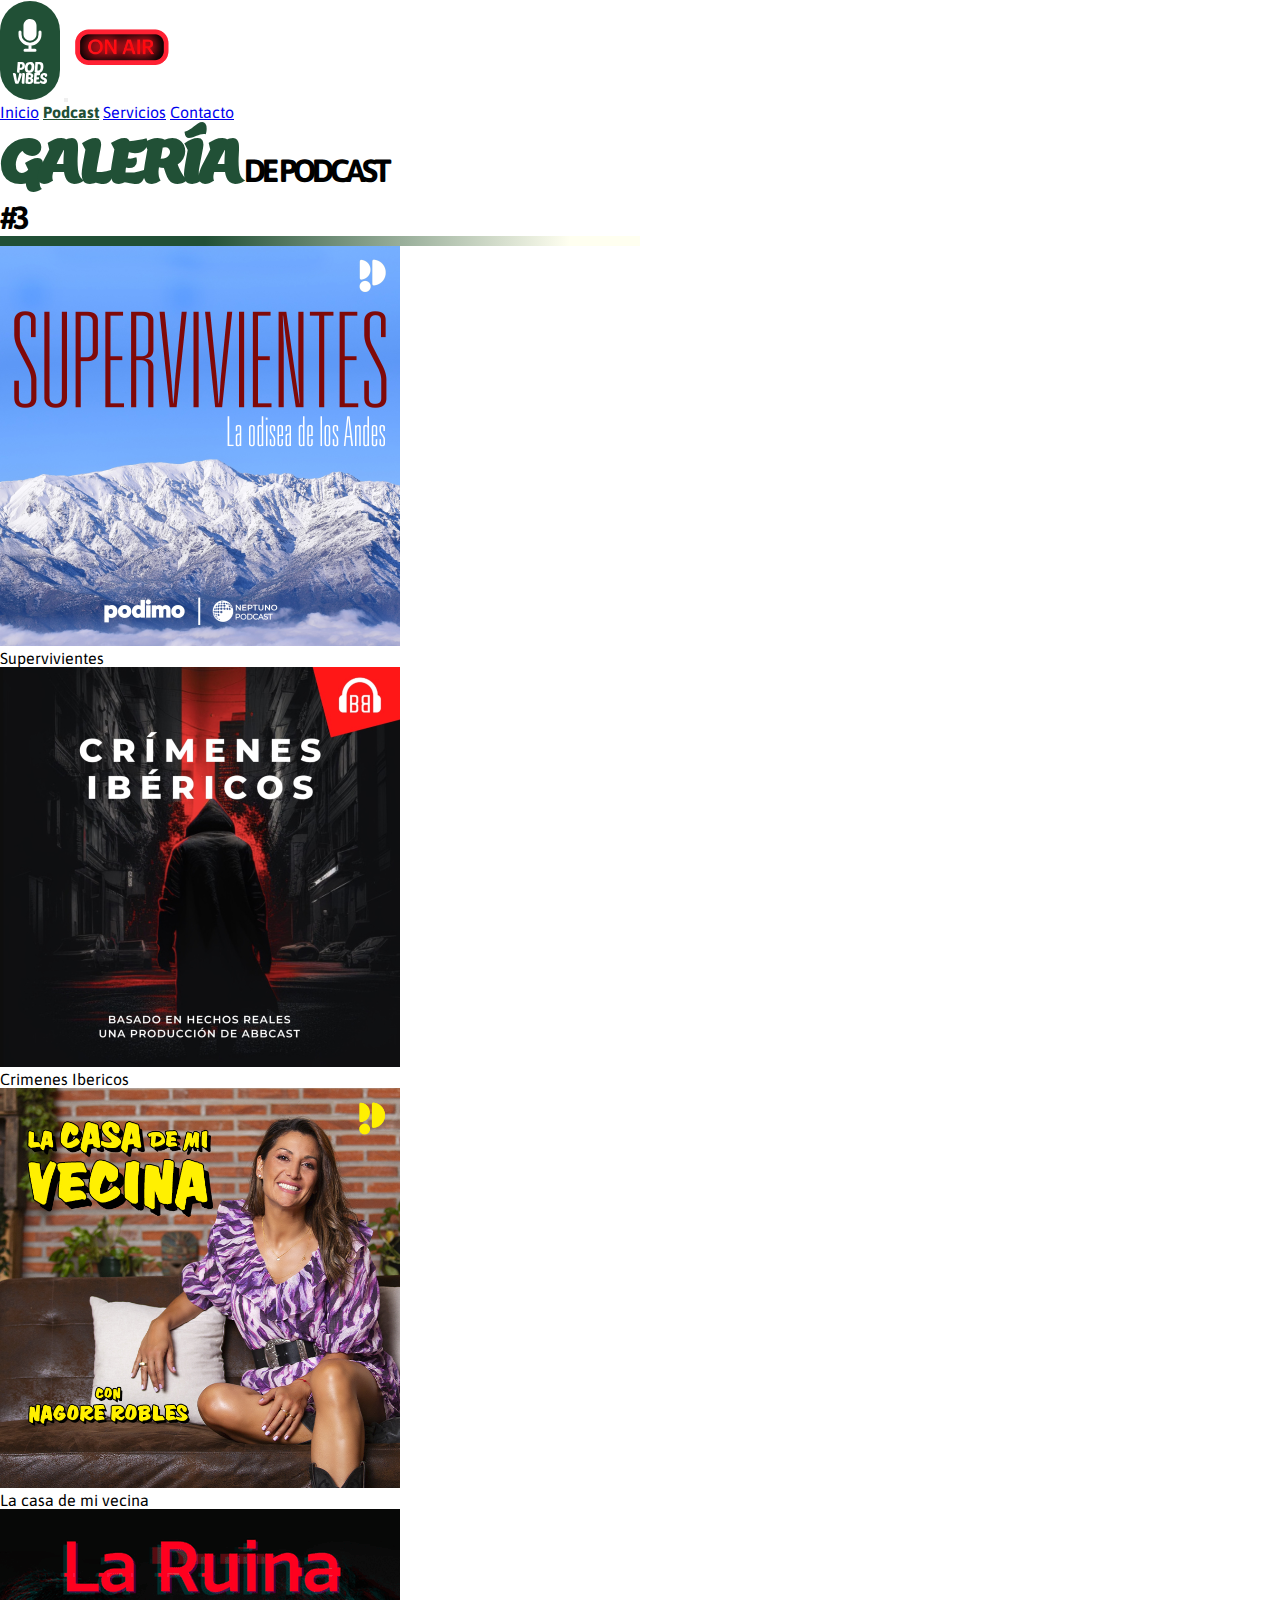
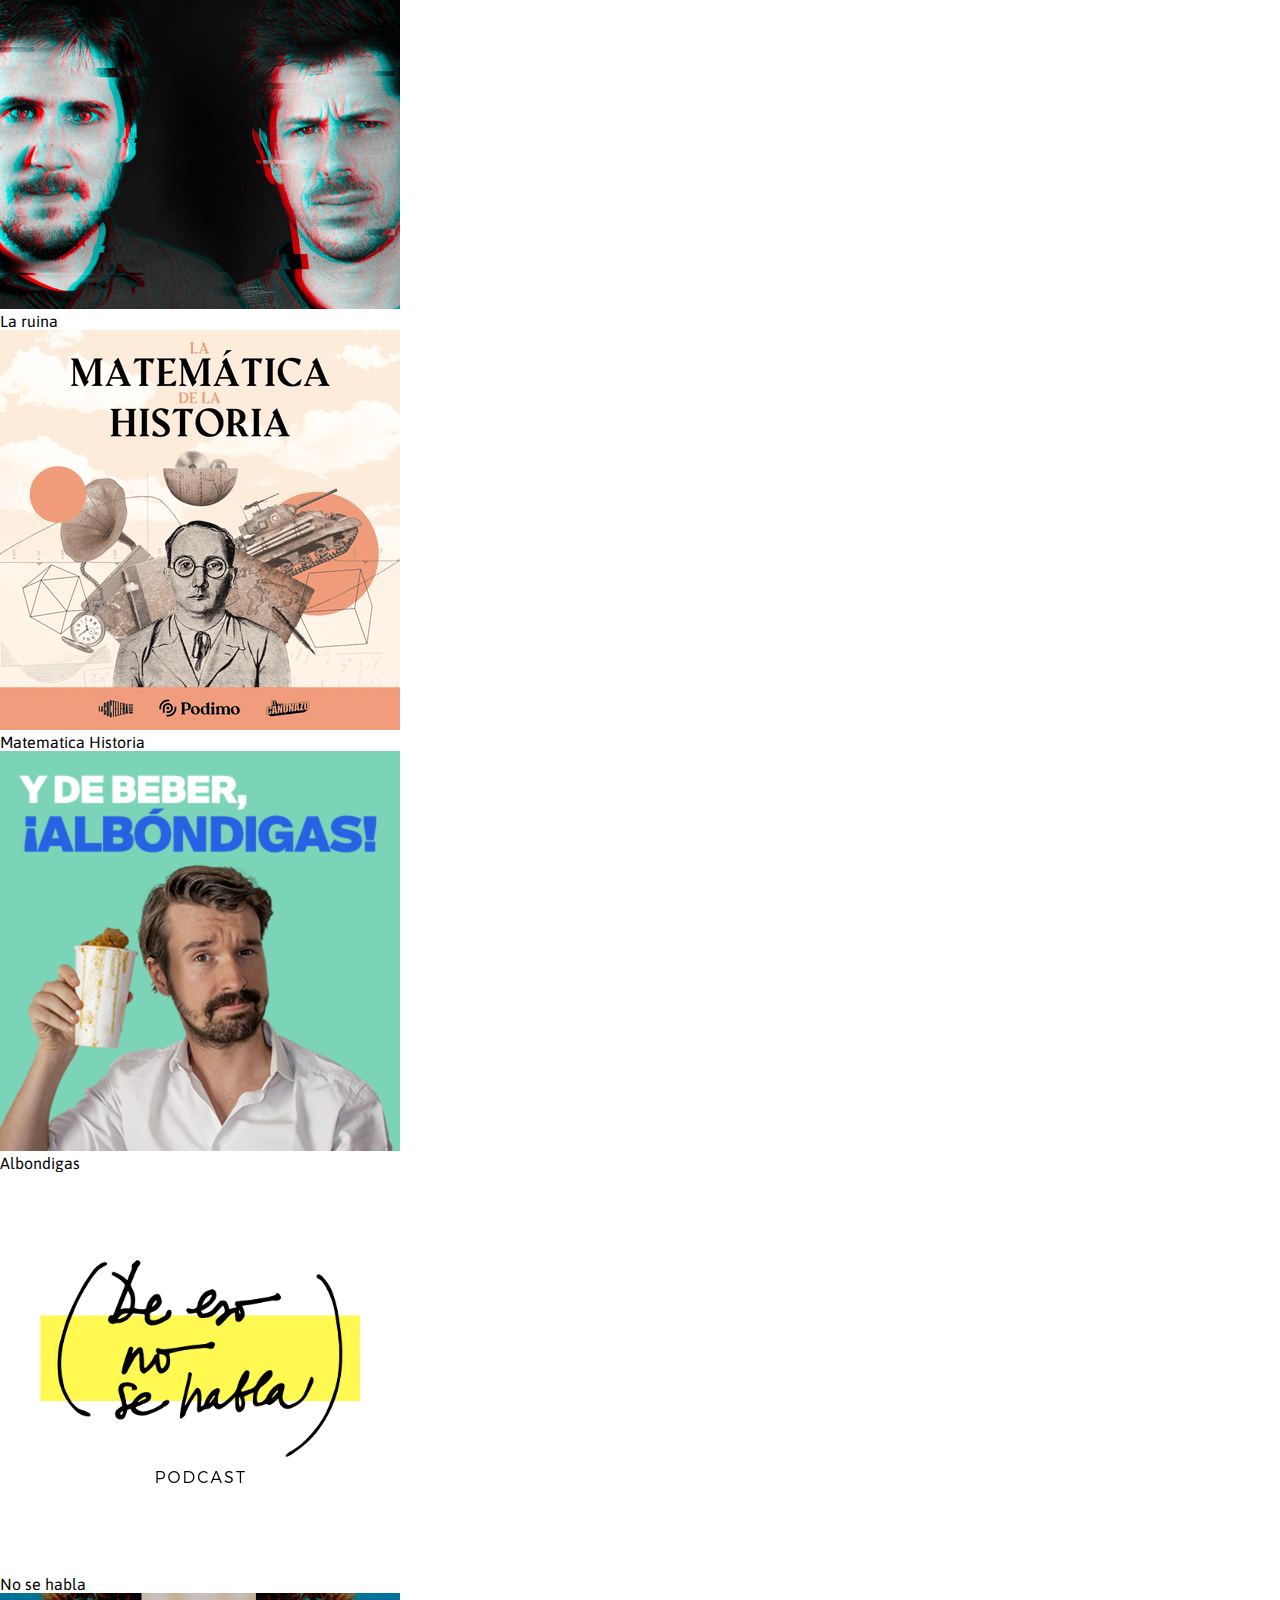
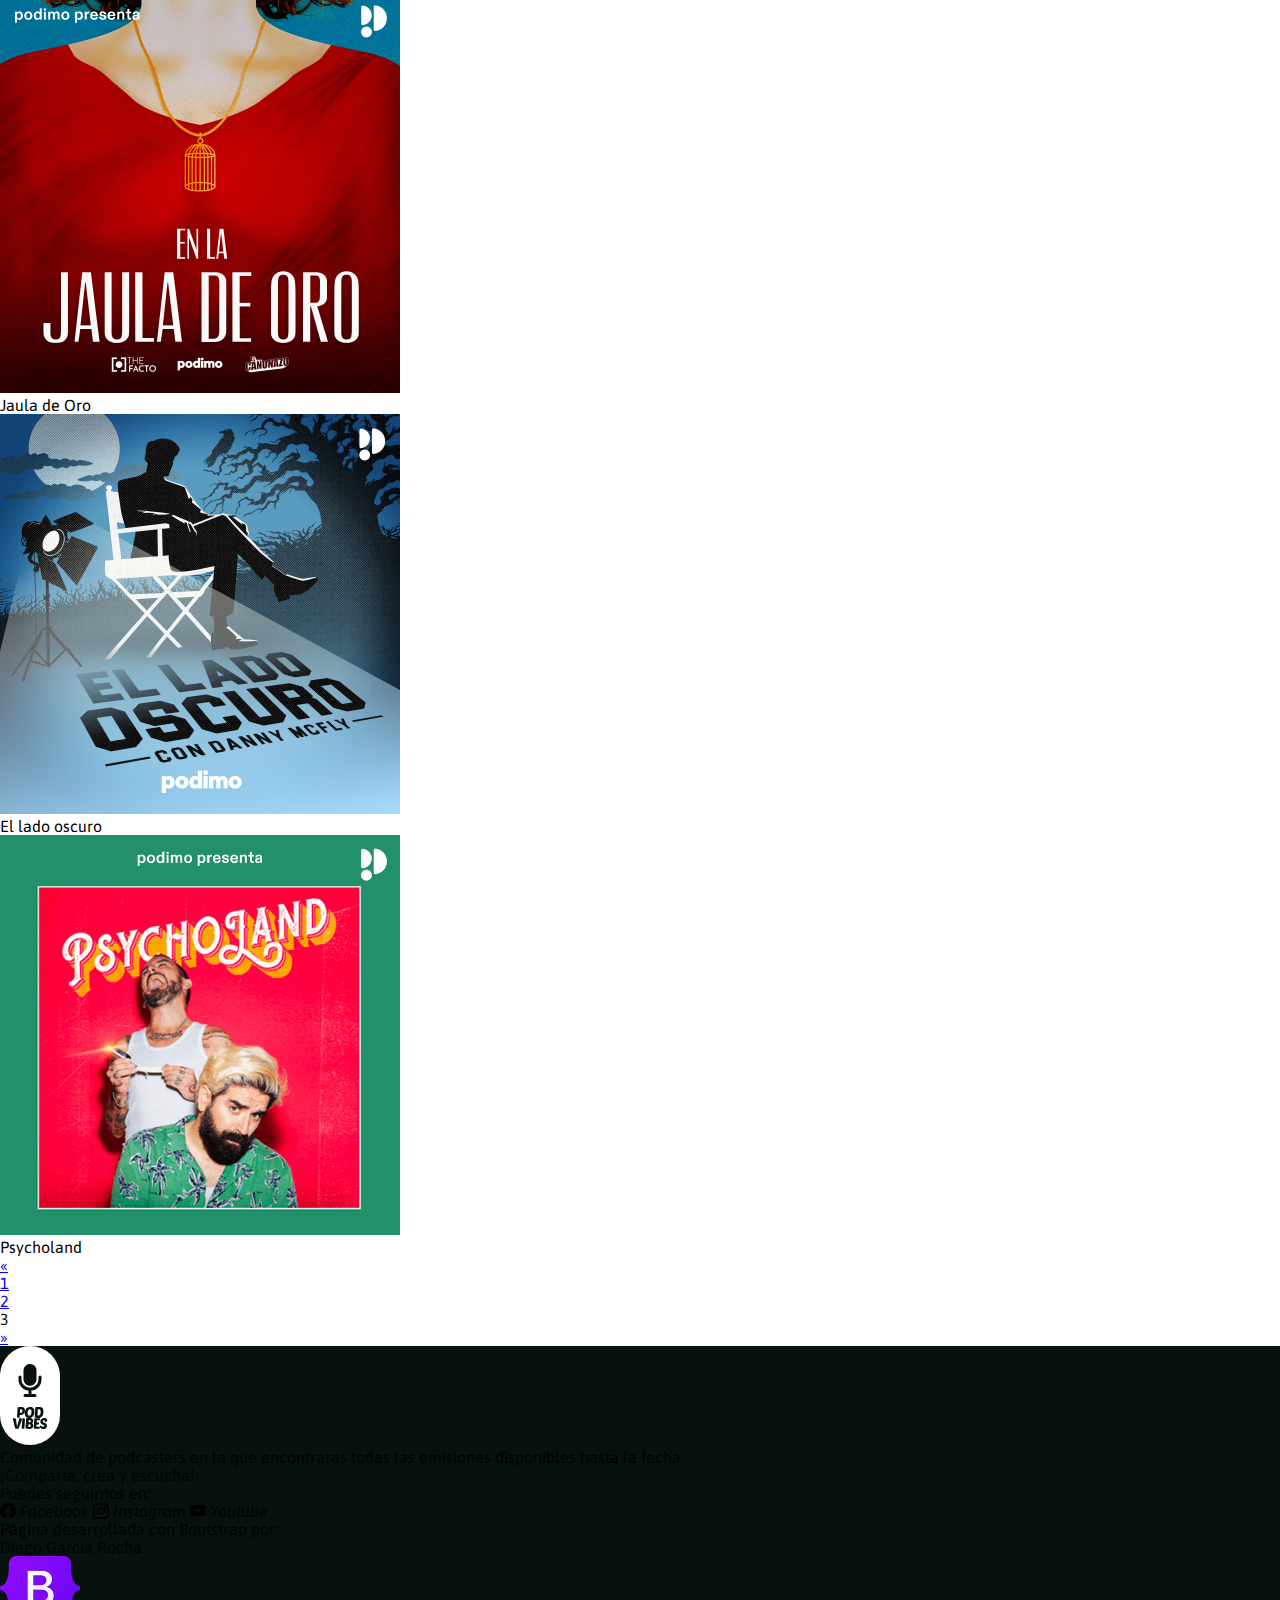
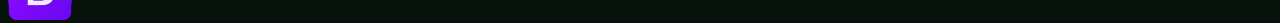
<file: html/podcast3.html>
<!DOCTYPE html>

<head>
    <meta charset="UTF-8">
    <title>PodVibes</title>
    <link href="https://cdn.jsdelivr.net/npm/bootstrap@5.3.2/dist/css/bootstrap.min.css" rel="stylesheet"
        integrity="sha384-T3c6CoIi6uLrA9TneNEoa7RxnatzjcDSCmG1MXxSR1GAsXEV/Dwwykc2MPK8M2HN" crossorigin="anonymous">
    <script src="https://cdn.jsdelivr.net/npm/bootstrap@5.3.2/dist/js/bootstrap.bundle.min.js"
        integrity="sha384-C6RzsynM9kWDrMNeT87bh95OGNyZPhcTNXj1NW7RuBCsyN/o0jlpcV8Qyq46cDfL"
        crossorigin="anonymous"></script>
    <link rel="stylesheet" href="../css/styles.css">
    <link rel="preconnect" href="https://fonts.googleapis.com">
    <link rel="preconnect" href="https://fonts.gstatic.com" crossorigin>
    <link href="https://fonts.googleapis.com/css2?family=Asap:wght@200;400&display=swap" rel="stylesheet">
    <link rel="preconnect" href="https://fonts.googleapis.com">
    <link rel="preconnect" href="https://fonts.gstatic.com" crossorigin>
    <link href="https://fonts.googleapis.com/css2?family=Lemon&display=swap" rel="stylesheet">
    <link rel="stylesheet" href="https://cdn.jsdelivr.net/npm/bootstrap-icons@1.11.3/font/bootstrap-icons.min.css">


</head>

<body>
    <header>
        <!--NAVBAR-->
        <div class="container">
            <nav class="navbar navbar-expand-lg">
                <div class="container">
                    <a class="navbar-brand" href="../html/index.html"><img src="../img/logo.svg" alt="Logo"></a>
                    <button class="navbar-toggler ms-auto" type="button" data-bs-toggle="collapse"
                        data-bs-target="#navbarNavAltMarkup" aria-controls="navbarNavAltMarkup" aria-expanded="false"
                        aria-label="Toggle navigation">
                        <span class="navbar-toggler-icon"></span>
                    </button>
                    <img class="on-air ms-5" src="../img/onair.gif" alt="On-Air">
                    <div class="collapse navbar-collapse" id="navbarNavAltMarkup">
                        <div class="navbar-nav ms-auto gap-3">
                            <a class="nav-link" href="../html/index.html">Inicio</a>
                            <a class="nav-link active" href="#">Podcast</a>
                            <a class="nav-link" href="../html/servicios.html">Servicios</a>
                            <a class="nav-link" href="../html/contacto.html">Contacto</a>
                        </div>
                    </div>
                </div>
            </nav>
    </header>

    <main>
        <!--GALERÍA3 10 PODCAST-->
        <div class="container mt-4">
            <div class="row">
                <div class="encabezado-podcast p-2">
                    <div class="d-flex justify-content-between">
                        <h1><span>GALERÍA</span> DE PODCAST</h1>
                        <h1>#3</h1>
                    </div>
                    <hr class="mb-5">
                </div>
                <div class="col-md-2">
                    <div class="card mb-3">
                        <img src="../img/card21.png" class="card-img" alt="card1">
                        <div class="card-body">
                            <p class="card-title fw-bold">Supervivientes</p>
                        </div>
                    </div>
                </div>
                <div class="col-md-2">
                    <div class="card mb-3">
                        <img src="../img/card22.png" class="card-img" alt="card1">
                        <div class="card-body">
                            <p class="card-title fw-bold">Crimenes Ibericos</p>
                        </div>
                    </div>
                </div>
                <div class="col-md-2">
                    <div class="card mb-3">
                        <img src="../img/card23.png" class="card-img" alt="card1">
                        <div class="card-body">
                            <p class="card-title fw-bold">La casa de mi vecina</p>
                        </div>
                    </div>
                </div>
                <div class="col-md-2">
                    <div class="card mb-3">
                        <img src="../img/card24.png" class="card-img" alt="card1">
                        <div class="card-body">
                            <p class="card-title fw-bold">La ruina</p>
                        </div>
                    </div>
                </div>
                <div class="col-md-2">
                    <div class="card mb-3">
                        <img src="../img/card25.png" class="card-img" alt="card1">
                        <div class="card-body">
                            <p class="card-title fw-bold">Matematica Historia</p>
                        </div>
                    </div>
                </div>
                <div class="col-md-2">
                    <div class="card mb-3">
                        <img src="../img/card26.png" class="card-img" alt="card1">
                        <div class="card-body">
                            <p class="card-title fw-bold">Albondigas</p>
                        </div>
                    </div>
                </div>
                <div class="col-md-2">
                    <div class="card mb-3">
                        <img src="../img/card27.png" class="card-img" alt="card1">
                        <div class="card-body">
                            <p class="card-title fw-bold">No se habla</p>
                        </div>
                    </div>
                </div>
                <div class="col-md-2">
                    <div class="card mb-3">
                        <img src="../img/card28.png" class="card-img" alt="card1">
                        <div class="card-body">
                            <p class="card-title fw-bold">Jaula de Oro</p>
                        </div>
                    </div>
                </div>
                <div class="col-md-2">
                    <div class="card mb-3">
                        <img src="../img/card29.png" class="card-img" alt="card1">
                        <div class="card-body">
                            <p class="card-title fw-bold">El lado oscuro</p>
                        </div>
                    </div>
                </div>
                <div class="col-md-2">
                    <div class="card mb-3">
                        <img src="../img/card30.png" class="card-img" alt="card1">
                        <div class="card-body">
                            <p class="card-title fw-bold">Psycholand</p>
                        </div>
                    </div>
                </div>
                
                <!--PAGINACIÓN-->
                <nav class="d-flex justify-content-center p-3" aria-label="Page navigation example">
                    <ul class="pagination">
                        <li class="page-item">
                            <a class="page-link" href="../html/podcast2.html" aria-label="Previous">
                                <span aria-hidden="true">&laquo;</span>
                            </a>
                        </li>
                        <li class="page-item"><a class="page-link" href="../html/podcast1.html">1</a></li>
                        <li class="page-item"><a class="page-link" href="../html/podcast2.html">2</a></li>
                        <li class="page-item"><a class="page-link active">3</a></li>
                        <li class="page-item">
                            <a class="page-link disabled" href="#" aria-label="Next">
                                <span aria-hidden="true">&raquo;</span>
                            </a>
                        </li>
                    </ul>
                </nav>
    </main>

    <!--FOOTER-->
    <footer class="p-5 text-white">
        <div class="container mt-5">
            <div class="row">
                <div class="col-md-4 logo-footer d-flex gap-4 align-items-center mb-3">
                    <img src="../img/logo-footer.svg" alt="Logo-footer">
                    <p>Comunidad de podcasters en la que encontraras
                        todas las emisiones disponibles hasta la fecha.
                        <br>
                        ¡Comparte, crea y escucha!
                    </p>
                </div>
                <div class="col-md-4 d-flex flex-column gap-2 align-items-center mb-4">
                    <p>Puedes seguirnos en:</p>
                    <i class="bi bi-facebook"> Facebook</i>
                    <i class="bi bi-instagram"> Instagram</i>
                    <i class="bi bi-youtube"> Youtube</i>
                </div>
                <div class="col-md-4 text-center">
                    <p>Página desarrollada con Bootstrap por:
                        <br>
                        Diego Garcia Rocha
                    </p>
                    <img style="width: 80px;" src="../img/Bootstrap_logo.svg.png" alt="">
                </div>
            </div>
        </div>
    </footer>
</body>

</html>
</file>
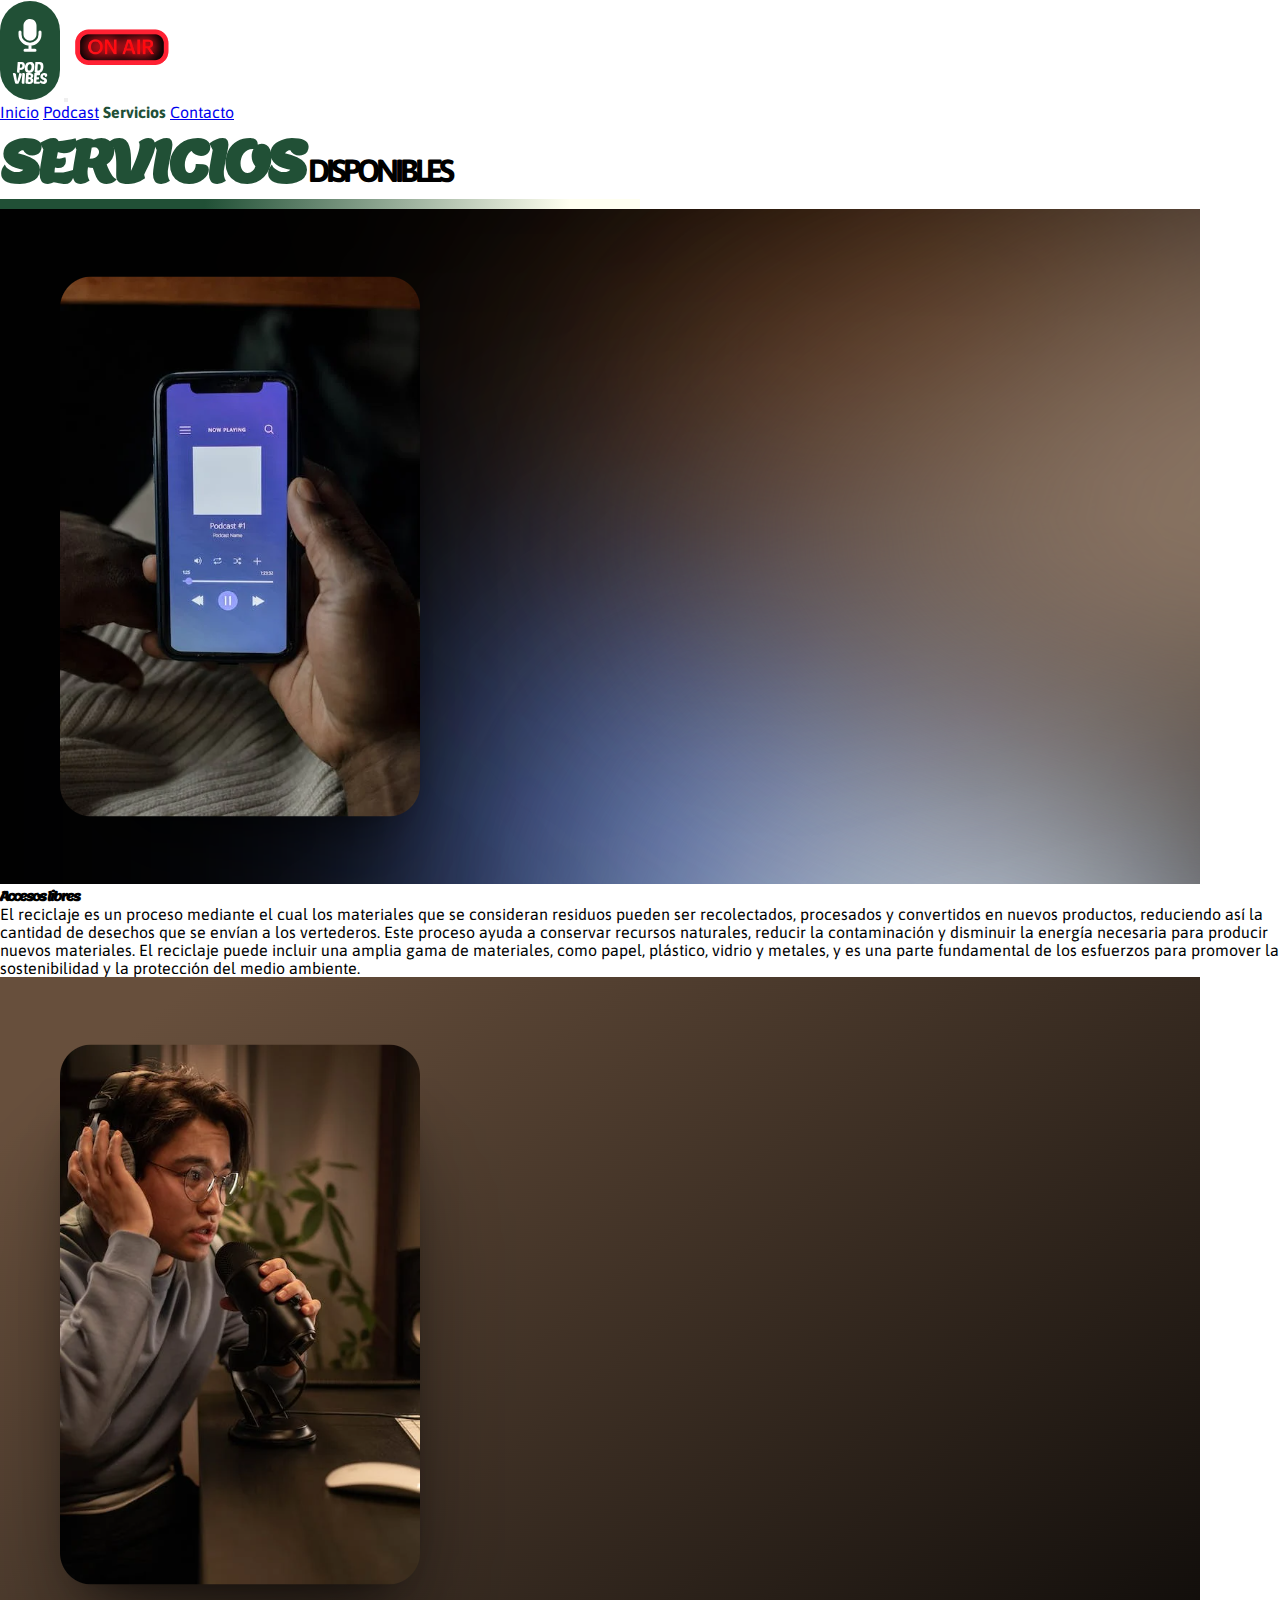
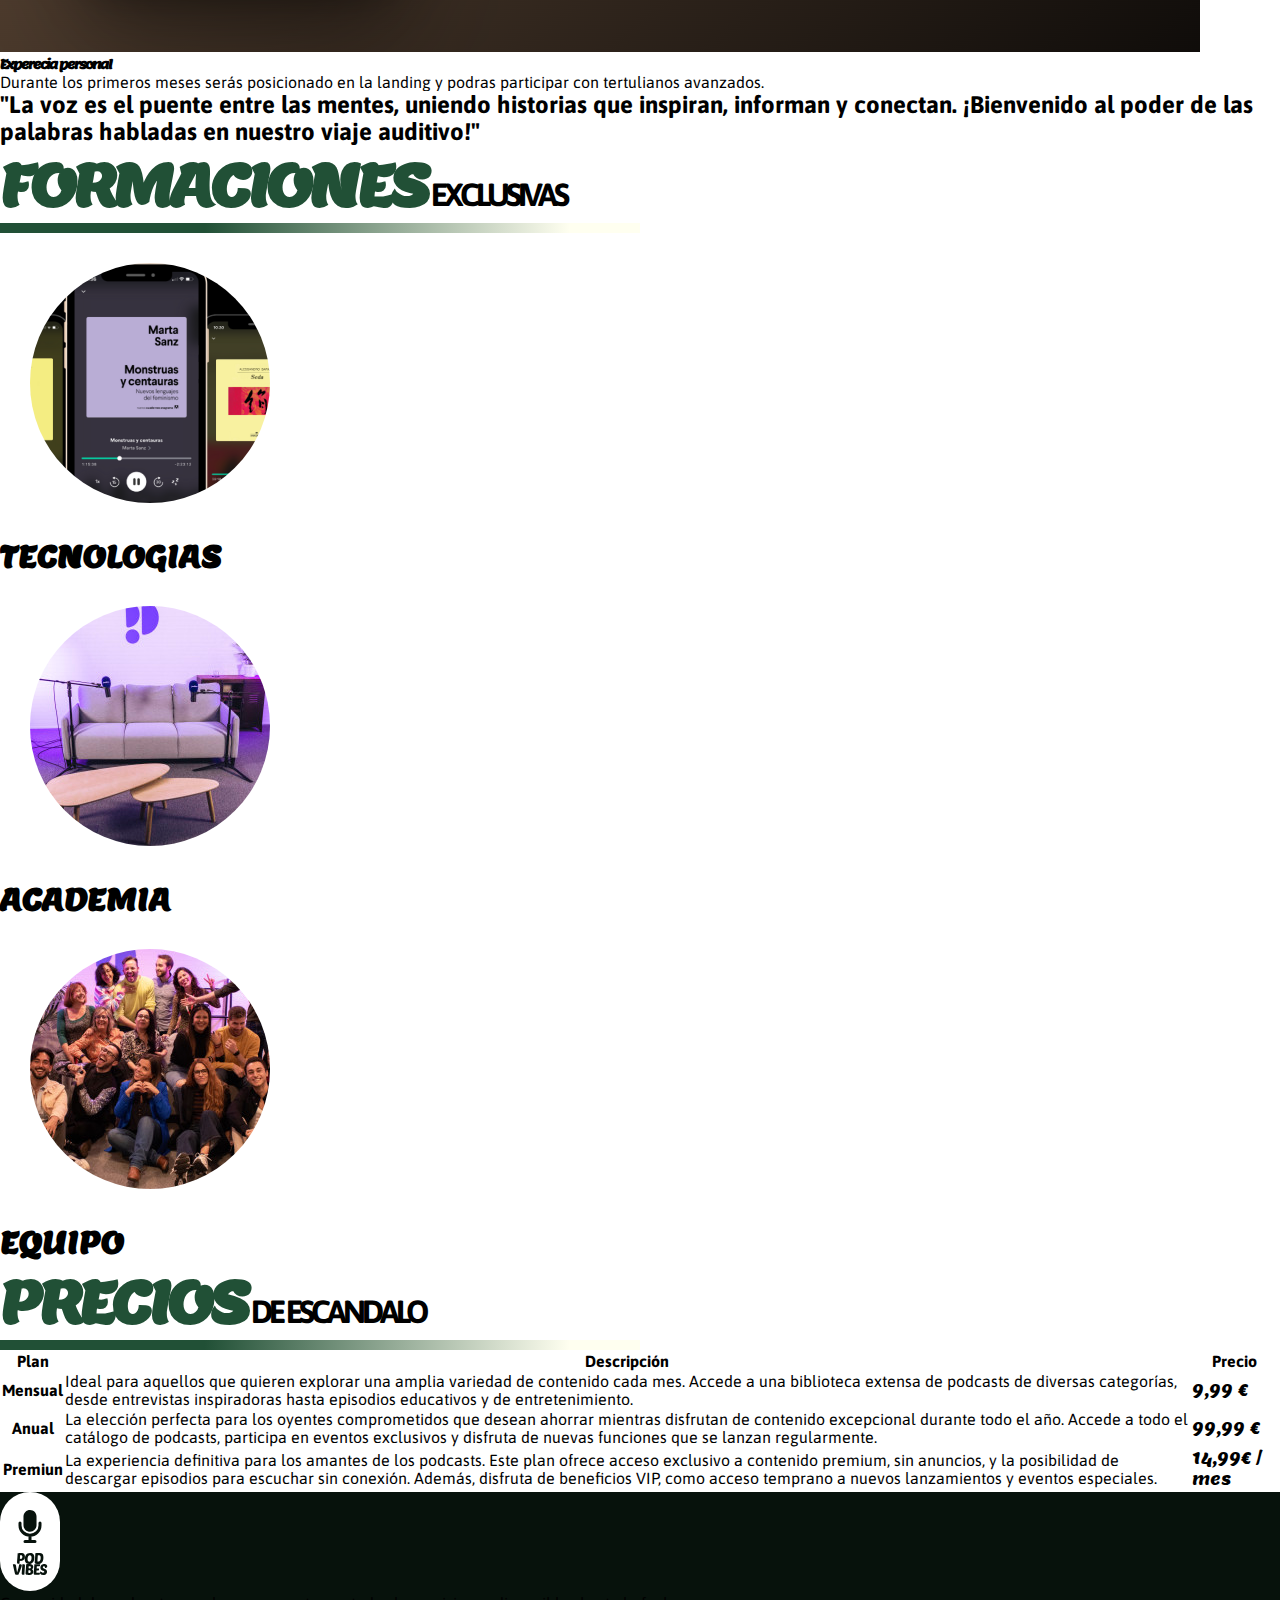
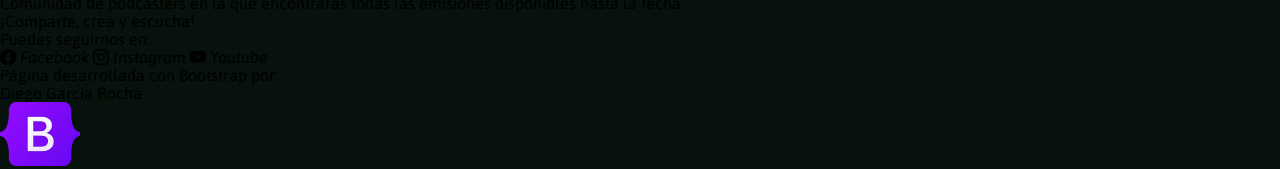
<file: html/servicios.html>
<!DOCTYPE html>

<head>
    <meta charset="UTF-8">
    <title>PodVibes</title>
    <link href="https://cdn.jsdelivr.net/npm/bootstrap@5.3.2/dist/css/bootstrap.min.css" rel="stylesheet"
        integrity="sha384-T3c6CoIi6uLrA9TneNEoa7RxnatzjcDSCmG1MXxSR1GAsXEV/Dwwykc2MPK8M2HN" crossorigin="anonymous">
    <script src="https://cdn.jsdelivr.net/npm/bootstrap@5.3.2/dist/js/bootstrap.bundle.min.js"
        integrity="sha384-C6RzsynM9kWDrMNeT87bh95OGNyZPhcTNXj1NW7RuBCsyN/o0jlpcV8Qyq46cDfL"
        crossorigin="anonymous"></script>
    <link rel="stylesheet" href="../css/styles.css">
    <link rel="preconnect" href="https://fonts.googleapis.com">
    <link rel="preconnect" href="https://fonts.gstatic.com" crossorigin>
    <link href="https://fonts.googleapis.com/css2?family=Asap:wght@200;400&display=swap" rel="stylesheet">
    <link rel="preconnect" href="https://fonts.googleapis.com">
    <link rel="preconnect" href="https://fonts.gstatic.com" crossorigin>
    <link href="https://fonts.googleapis.com/css2?family=Lemon&display=swap" rel="stylesheet">
    <link rel="stylesheet" href="https://cdn.jsdelivr.net/npm/bootstrap-icons@1.11.3/font/bootstrap-icons.min.css">
</head>

<body>
    <!--Navbar-->
    <header>
        <div class="container">
            <nav class="navbar navbar-expand-lg">
                <div class="container">
                    <a class="navbar-brand" href="#"><img src="../img/logo.svg" alt="Logo"></a>
                    <button class="navbar-toggler ms-auto" type="button" data-bs-toggle="collapse"
                        data-bs-target="#navbarNavAltMarkup" aria-controls="navbarNavAltMarkup" aria-expanded="false"
                        aria-label="Toggle navigation">
                        <span class="navbar-toggler-icon"></span>
                    </button>
                    <img class="on-air ms-5" src="../img/onair.gif" alt="On-Air">
                    <div class="collapse navbar-collapse" id="navbarNavAltMarkup">
                        <div class="navbar-nav ms-auto gap-3">
                            <a class="nav-link" href="../html/index.html">Inicio</a>
                            <a class="nav-link" href="../html/podcast1.html">Podcast</a>
                            <a class="nav-link active">Servicios</a>
                            <a class="nav-link" href="../html/contacto.html">Contacto</a>
                        </div>
                    </div>
                </div>
            </nav>
    </header>

    <!--SECCIÓN SERVICIOS-->
    <section>
        <div class="container mt-4">
            <div class="encabezado-podcast p-3">
                <h1><span>SERVICIOS</span> DISPONIBLES</h1>
                <hr class="mb-5">
            </div>
            <div class="row">
                <div class="col-lg-6 p-4">
                    <div class="card text-bg-dark shadow-lg">
                        <img src="../img/servicio2.png" class="card-img" alt="Accesos libres">
                        <div class="card-img-overlay w-50 ms-auto">
                            <h5 class="card-title display-6">Accesos libres</h5>
                            <p class="card-text pt-3">
                                El reciclaje es un proceso mediante el cual los materiales que se consideran residuos pueden ser recolectados,
                                procesados y convertidos en nuevos productos, reduciendo así la cantidad de desechos que se envían a los vertederos. Este proceso ayuda a conservar recursos naturales, reducir la contaminación y disminuir la energía necesaria para producir nuevos materiales. El reciclaje puede incluir una amplia gama de materiales, como papel, plástico, vidrio y metales, y es una parte fundamental de los esfuerzos para promover la sostenibilidad y la protección del medio ambiente.
                            </p>
                        </div>
                    </div>
                </div>
                <div class="col-lg-6 p-4">
                    <div class="card text-bg-dark shadow-lg">
                        <img src="../img/servicio.png" class="card-img" alt="Experiencia personal">
                        <div class="card-img-overlay w-50 ms-auto">
                            <h5 class="card-title display-6">Experecia personal</h5>
                            <p class="card-text pt-3"> Durante los primeros meses serás posicionado
                                en la landing y podras participar con tertulianos avanzados.
                            </p>
                        </div>
                    </div>
                </div>
            </div>
        </div>
    </section>

    <!--FRASE CELEBRE-->
    <div class="container-fluid bg-success p-5 text-center mt-5 mb-5 text-white fst-italic">
        <h2 class="p-5">
            "La voz es el puente entre las mentes, uniendo historias que inspiran, informan y conectan.
            ¡Bienvenido al poder de las palabras habladas en nuestro viaje auditivo!"
        </h2>
    </div>

    <!--SECCIÓN FORMACIONES-->
    <section>
        <div class="container mt-4">
            <div class="encabezado-podcast p-3">
                <h1><span>FORMACIONES</span> EXCLUSIVAS</h1>
                <hr class="mb-5">
            </div>
        </div>
        <div class="container d-flex justify-content-center align-items-center mb-5">
            <div class="row">
                <div class="col-lg-4 text-center">
                    <img style="clip-path: circle(40% at 50% 50%);" src="../img/formacion1.png" alt="formación">
                    <h5 class="mt-4 formacion"> TECNOLOGIAS
                    </h5>
                </div>
                <div class="col-lg-4 text-center">
                    <img style="clip-path: circle(40% at 50% 50%);" src="../img/formacion2.jpg" alt="formación">
                    <h5 class="mt-4 formacion"> ACADEMIA
                    </h5>
                </div>
                <div class="col-lg-4 text-center">
                    <img style="clip-path: circle(40% at 50% 50%);" src="../img/fromacion3.jpg" alt="formación">
                    <h5 class="mt-4 formacion"> EQUIPO
                    </h5>
                </div>
            </div>
        </div>
    </section>

    <!--SECCIÓN TARIFAS-->
    <section>
        <div class="container mt-4">
            <div class="encabezado-podcast p-3">
                <h1><span>PRECIOS</span> DE ESCANDALO</h1>
                <hr class="mb-5">
            </div>
        </div>
        <div class="container d-flex justify-content-center align-items-center mb-5">
            <div class="row">
                <div class="col-lg-12">
                    <!--TABLA-->
                    <table class="table">
                        <thead>
                            <tr class="table-light">
                                <th scope="col">Plan</th>
                                <th scope="col">Descripción</th>
                                <th scope="col">Precio</th>
                            </tr>
                        </thead>
                        <tbody class="table-group-divider">
                            <tr>
                                <th scope="row">Mensual</th>
                                <td>Ideal para aquellos que quieren explorar una amplia variedad de contenido cada mes.
                                    Accede a una biblioteca extensa de podcasts de diversas categorías, 
                                    desde entrevistas inspiradoras hasta episodios educativos y de entretenimiento.</td>
                                <td class="precio">9,99 €</td>
                            </tr>
                            <tr class="table-light">
                                <th scope="row">Anual</th>
                                <td> La elección perfecta para los oyentes comprometidos que desean ahorrar mientras disfrutan de contenido excepcional durante todo el año. 
                                    Accede a todo el catálogo de podcasts, participa en eventos exclusivos y disfruta de nuevas funciones que se lanzan regularmente.</td>
                                <td class="precio">99,99 €</td>
                            </tr>
                            <tr>
                                <th scope="row">Premiun</th>
                                <td>La experiencia definitiva para los amantes de los podcasts. Este plan ofrece acceso exclusivo a contenido premium, 
                                    sin anuncios, y la posibilidad de descargar episodios para escuchar sin conexión. 
                                    Además, disfruta de beneficios VIP, como acceso temprano a nuevos lanzamientos y eventos especiales.</td>
                                <td class="bg-warning rounded precio">14,99€ / mes</td>
                            </tr>
                        </tbody>
                    </table>
                </div>
            </div>
        </div>
    </section>

    <!--FOOTER-->
    <footer class="p-5 text-white">
        <div class="container mt-5">
            <div class="row">
                <div class="col-md-4 logo-footer d-flex gap-4 align-items-center mb-3">
                    <img src="../img/logo-footer.svg" alt="Logo-footer">
                    <p>Comunidad de podcasters en la que encontraras
                        todas las emisiones disponibles hasta la fecha.
                        <br>
                        ¡Comparte, crea y escucha!
                    </p>
                </div>
                <div class="col-md-4 d-flex flex-column gap-2 align-items-center mb-4">
                    <p>Puedes seguirnos en:</p>
                    <i class="bi bi-facebook"> Facebook</i>
                    <i class="bi bi-instagram"> Instagram</i>
                    <i class="bi bi-youtube"> Youtube</i>
                </div>
                <div class="col-md-4 text-center">
                    <p>Página desarrollada con Bootstrap por:
                        <br>
                        Diego Garcia Rocha
                    </p>
                    <img style="width: 80px;" src="../img/Bootstrap_logo.svg.png" alt="">
                </div>
            </div>
        </div>
    </footer>
</body>

</html>
</file>
<file: css/styles.css>
/*Reseteo valores CSS*/
*{
    box-sizing: border-box;
    padding: 0;
    margin: 0;
    font-family:'Asap', sans-serif;
}

/*Cambiar color al active del navbar*/
.navbar-nav .nav-link.active {
    color: #215036;
    font-weight: bold;
}

/* Centrar la imagen en el contenedor */
.carousel-item img {
    object-fit: cover;
    object-position: center;
    width: 100%;
    height: 600px;
}

/* Ajustar tamaño del carousel */
.carousel-inner{
    width: 100%;
    height: 500px;
}

/* Centrar texto del carousel */
.carousel-caption {
    position: absolute;
    top: 50%;
    transform: translateY(-50%);
}

/*Estilos al texto del carousel*/
.carousel-caption h5{
    text-shadow: 2px 2px 4px rgba(0, 0, 0, 0.897);
    color: white;
    font-family:'Asap', sans-serif;
    font-size: 50px;
    letter-spacing: -4px;
}

/*Estilos para titulo de encabezado */
.encabezado-podcast h1 span{
    font-family: 'Lemon', serif;
    font-size: 60px;
    color: #215036;
    font-weight: bold;
}

/*Espaciado de letras de los h1*/
.encabezado-podcast h1{
    letter-spacing: -4px;
}

/*Estilo al hr*/
.encabezado-podcast hr{
    width: 50%;
    height: 10px;
    background: #215036;
    background: linear-gradient(93deg, rgba(33,80,54,1) 32%, rgba(255,255,240,1) 89%);
    border: none;
    opacity: 1;
}

/* efecto zoom card */
.card-img-top{
    transition: transform 0.3s ease-in-out;
}

/*Efecto zoom hover para las cards*/
.card-img-top:hover {
    transform: scale(1.05);
}

/*Efecto zoom que no sobresalga del contenido*/
.card{
    overflow: hidden;
}

/*Estilos tipografía para los titulos de las cards*/
.card h5{
    font-family: 'Lemon', serif;
    letter-spacing: -2px;
}

/*Mismos estilos para la sección "foro" + color fondo*/
.encabezado-foro h1 span{
    font-family: 'Lemon', serif;
    font-size: 60px;
    color: white;
    font-weight: bold;
}

.encabezado-foro h1{
    letter-spacing: -4px;
}

.encabezado-foro hr{
    width: 50%;
    height: 10px;
    background: rgb(255,255,240);
    background: linear-gradient(93deg, rgba(255,255,240,1) 32%, rgba(255,255,240,0) 89%);
    border: none;
    opacity: 1;
}

.foro{
    background: #2b6746;
    background: linear-gradient(180deg, #2b6746 59%, #07120c 100%);
}

/*color fondo para el "footer"*/
footer{
    background-color:#07120c;
}

/*Tamaño gift On air*/
.on-air{
    width: 100px;
}

/* posicion absolut para img de fondo landing */
.fondo{
    position: absolute;
    transform: translateY(-80%);
    z-index: -1;
    width: 100%;
}

/* Estilo a los titulos de la sección formación */
.formacion{
    font-family: 'Lemon', serif;
    font-size: 30px;
}

/* Estilo a los titulos de los modales*/
#exampleModalLabel{
    font-family: 'Lemon', serif;

}

/*tamaño video*/
video{
    width: 100%;
}

/*Estilo tipografía sección newsletter*/
.text-newsletter{
    font-family: 'Lemon', serif;
    font-size: 50px;
    text-align: center;
    letter-spacing: -4px;
}

/*Cambio tipografía para el precio de la tabla*/
.precio{
    font-family: 'Lemon', serif;
}
</file>
